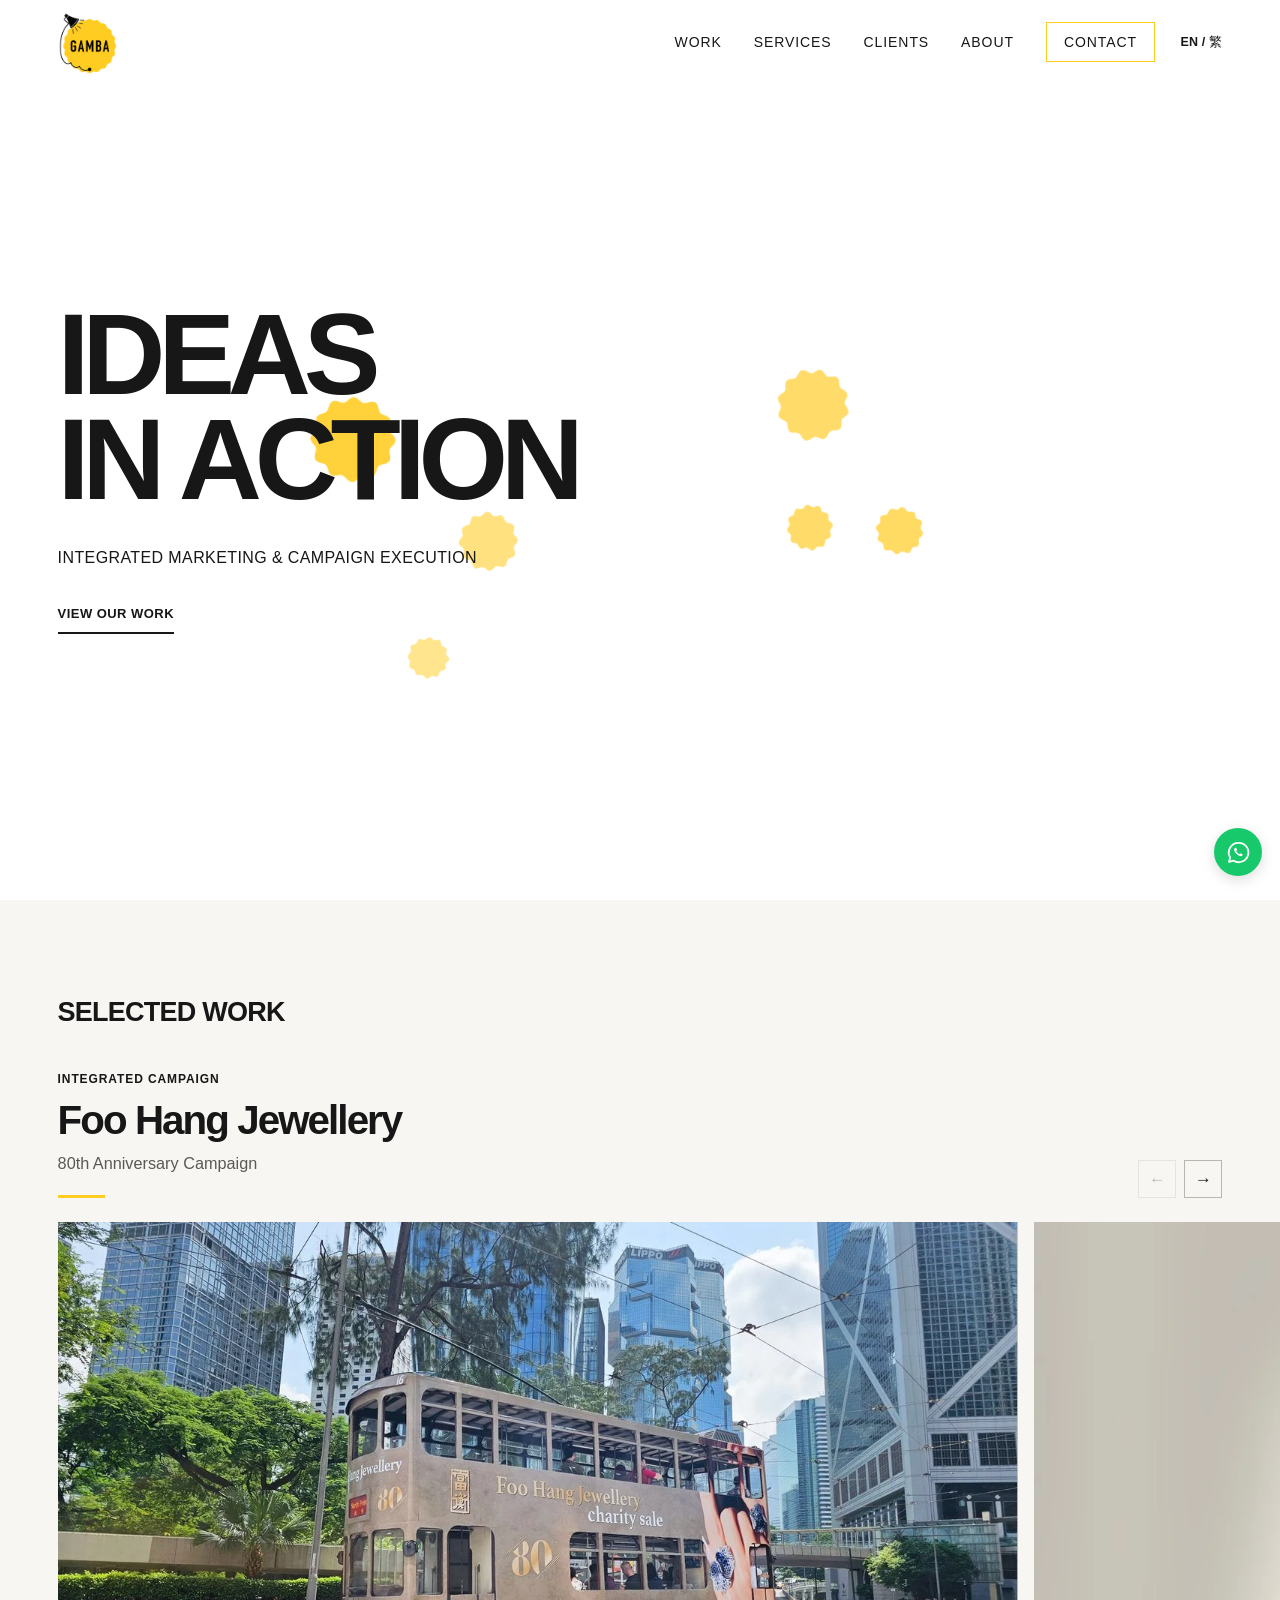
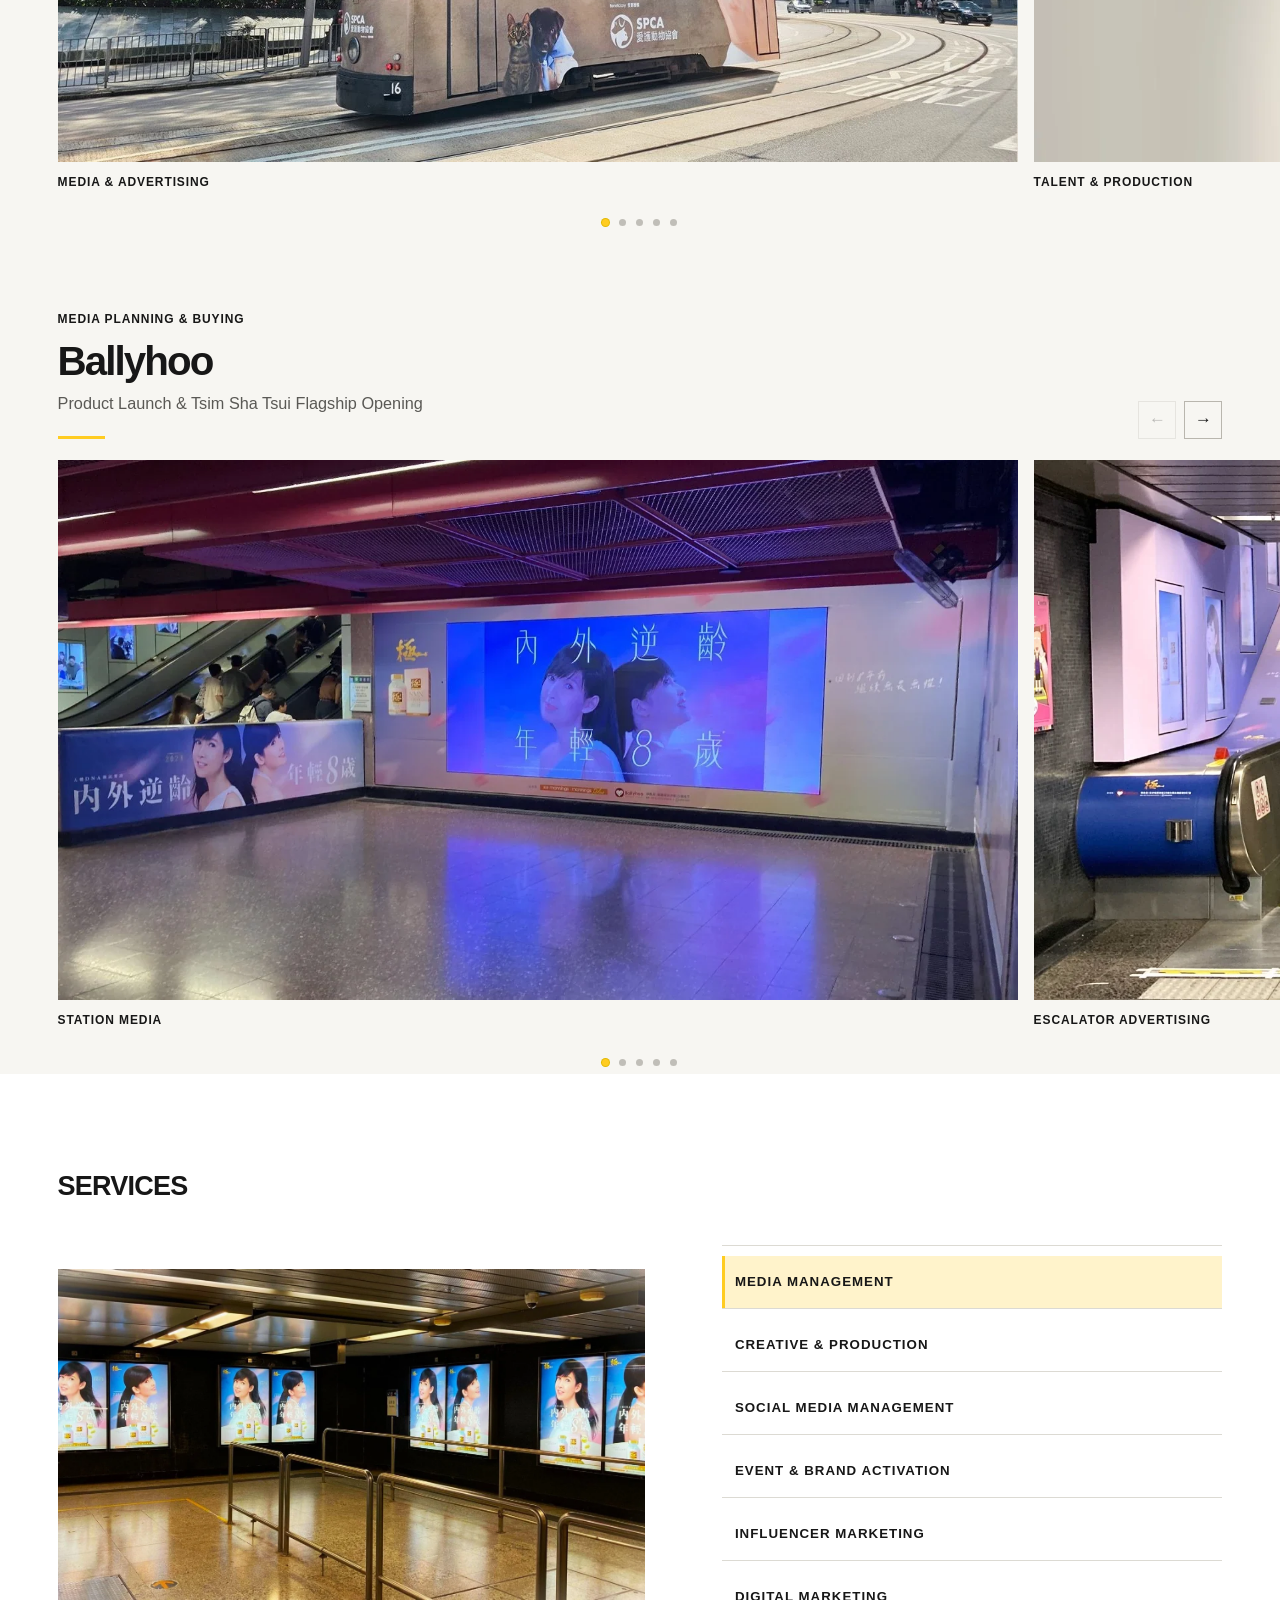
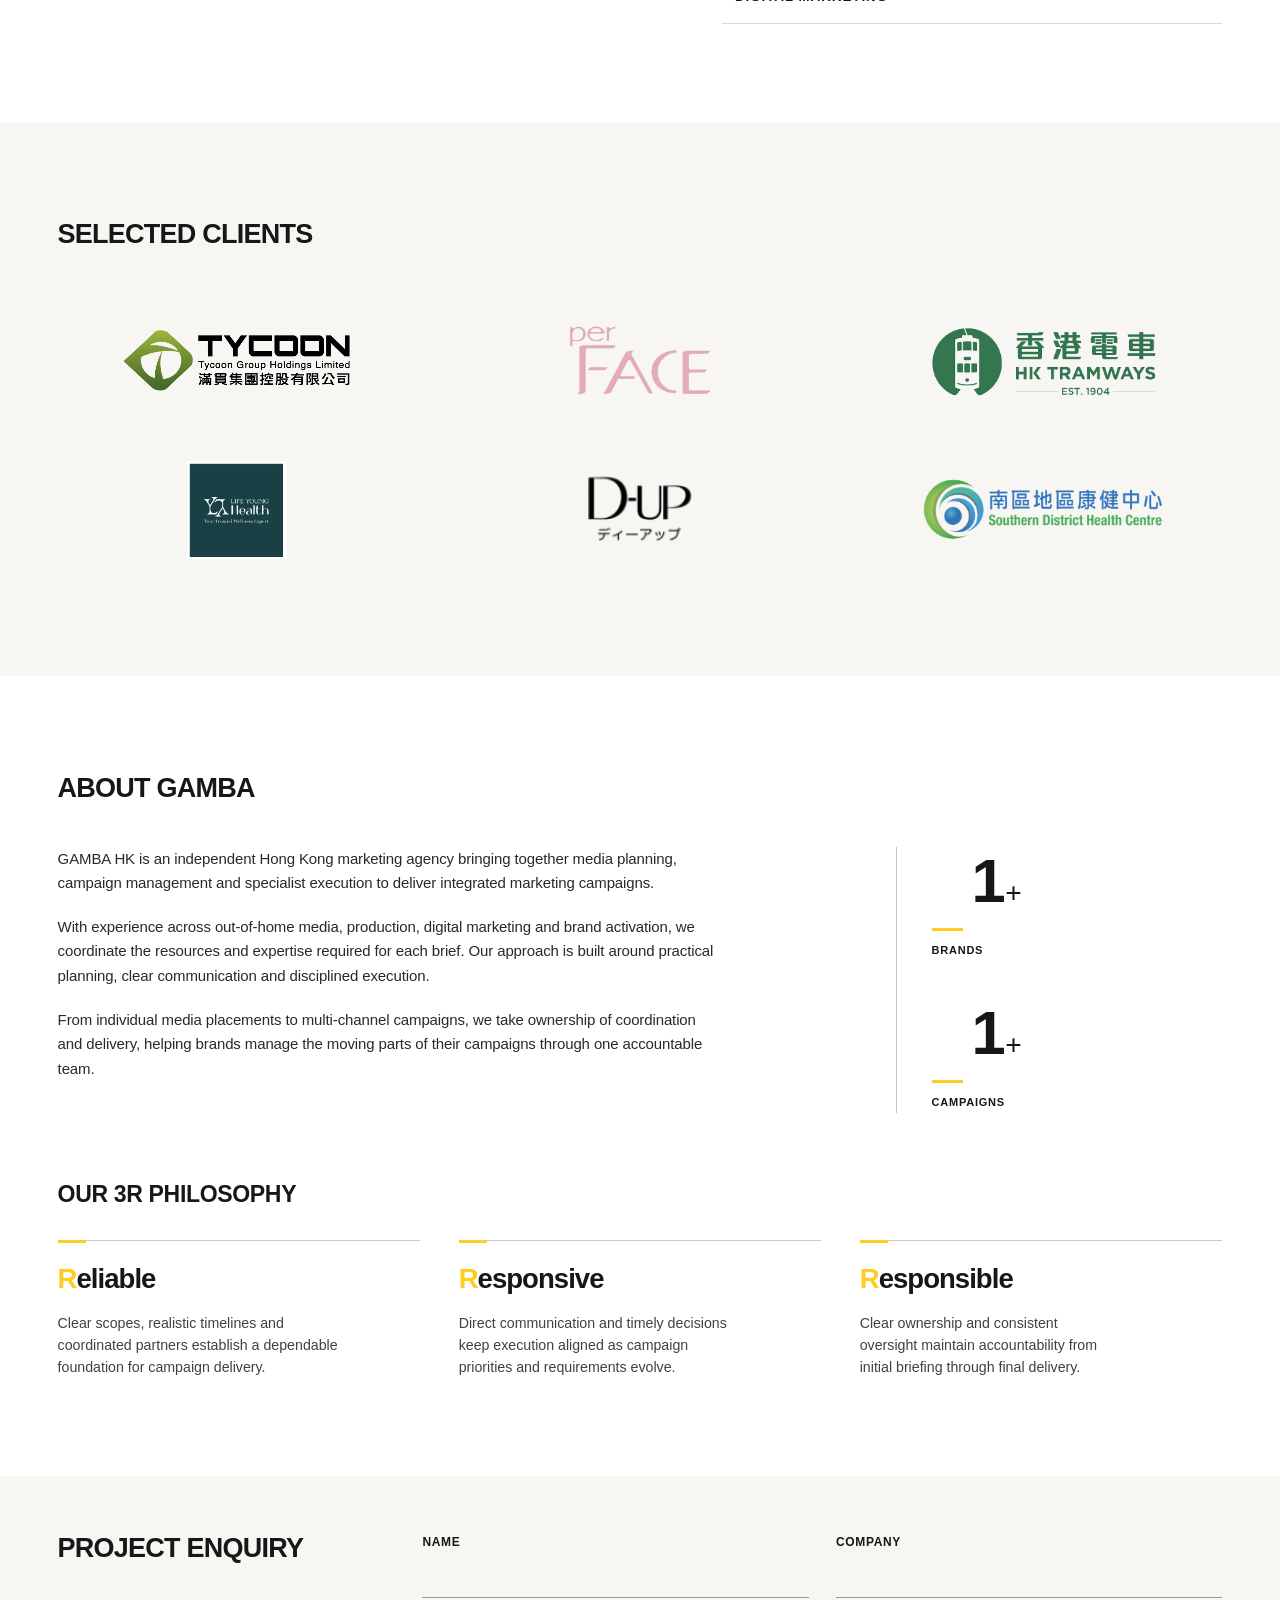
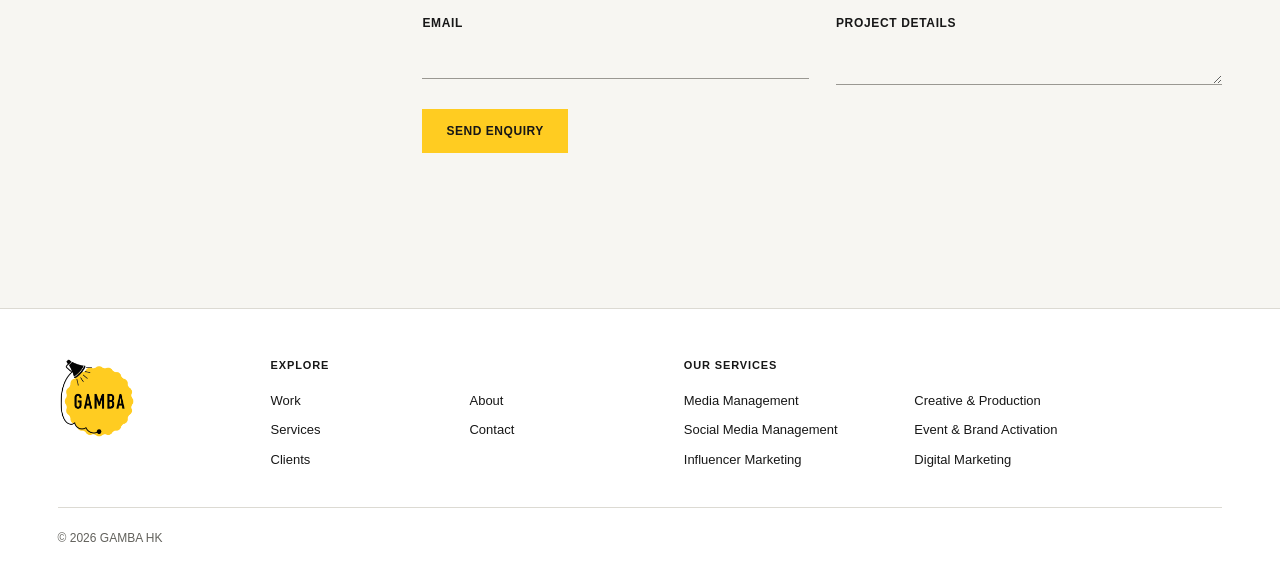
<file: index.html>
<!DOCTYPE html>

<html lang="en-HK"><head><meta name="robots" content="noindex,nofollow"/><!-- Staging ONLY: remove noindex on official launch --><meta charset="utf-8"/><meta content="width=device-width,initial-scale=1,viewport-fit=cover" name="viewport"/><meta content="#ffffff" name="theme-color"/><meta content="GAMBA HK plans and manages integrated marketing campaigns, with established media planning and buying experience across Hong Kong." name="description"/><title>GAMBA HK — Integrated Marketing &amp; Campaign Execution</title><link rel="stylesheet" href="assets/css/site.css"/></head><body>
<a class="skip" data-en="Skip to work" data-zh="跳至精選案例" href="#work">Skip to work</a>
<header class="site-header"><div class="shell nav"><a aria-label="GAMBA HK homepage" class="brand" data-en-aria-label="GAMBA HK homepage" data-zh-aria-label="GAMBA HK 首頁" href="#top" title="GAMBA HK"><img alt="GAMBA HK" data-en-alt="GAMBA HK" data-zh-alt="GAMBA HK" src="assets/images/brand/gamba-logo.png"/></a><nav aria-label="Main navigation" class="desktop-nav" data-en-aria-label="Main navigation" data-zh-aria-label="主導覽選單"><a data-en="WORK" data-zh="精選案例" href="#work">WORK</a><a data-en="SERVICES" data-zh="服務範疇" href="#services">SERVICES</a><a data-en="CLIENTS" data-zh="合作品牌" href="#clients">CLIENTS</a><a data-en="ABOUT" data-zh="關於 GAMBA" href="#about">ABOUT</a><a data-en="CONTACT" data-zh="聯絡我們" href="#contact">CONTACT</a></nav><div class="nav-actions"><button aria-label="Switch language" class="language-toggle" data-en-aria-label="Switch language" data-zh-aria-label="切換網站語言" type="button">EN / 繁</button><button aria-controls="mobileNav" aria-expanded="false" aria-label="Open navigation" class="menu-toggle" data-en-aria-label="Open navigation" data-zh-aria-label="開啟導覽選單" type="button"><span></span><span></span></button></div></div><nav aria-hidden="true" aria-label="Mobile navigation" class="mobile-nav" data-en-aria-label="Mobile navigation" data-zh-aria-label="手機導覽選單" id="mobileNav"><a data-en="WORK" data-zh="精選案例" href="#work">WORK</a><a data-en="SERVICES" data-zh="服務範疇" href="#services">SERVICES</a><a data-en="CLIENTS" data-zh="合作品牌" href="#clients">CLIENTS</a><a data-en="ABOUT" data-zh="關於 GAMBA" href="#about">ABOUT</a><a data-en="CONTACT" data-zh="聯絡我們" href="#contact">CONTACT</a></nav></header>
<main id="top"><section aria-label="GAMBA brand introduction" class="hero" data-en-aria-label="GAMBA brand introduction" data-zh-aria-label="GAMBA 品牌介紹"><div aria-hidden="true" class="hero-motion-field"><div aria-hidden="true" class="brand-cookie cookie-1"></div><div aria-hidden="true" class="brand-cookie cookie-2"></div><div aria-hidden="true" class="brand-cookie cookie-3"></div><div aria-hidden="true" class="brand-cookie cookie-4"></div><div aria-hidden="true" class="brand-cookie cookie-5"></div><div aria-hidden="true" class="brand-cookie cookie-6"></div></div><div class="shell hero-inner"><div class="hero-message"><h1>IDEAS<br/>IN ACTION</h1><p class="hero-position" data-en="INTEGRATED MARKETING &amp; CAMPAIGN EXECUTION" data-zh="整合營銷與企劃執行">INTEGRATED MARKETING &amp; CAMPAIGN EXECUTION</p><a class="hero-link" data-en="VIEW OUR WORK" data-zh="瀏覽精選案例" href="#work">VIEW OUR WORK</a></div></div></section>
<section class="section work" id="work"><div class="shell"><h2 class="section-title" data-en="SELECTED WORK" data-zh="精選案例">SELECTED WORK</h2><div class="work-heading"><div><p class="case-category" data-en="INTEGRATED CAMPAIGN" data-zh="整合營銷企劃">INTEGRATED CAMPAIGN</p><h3 class="case-title">Foo Hang Jewellery</h3><p class="work-subtitle" data-en="80th Anniversary Campaign" data-zh="80 周年推廣企劃">80th Anniversary Campaign</p></div><div class="carousel-status"><div class="story-arrows"><button aria-label="Previous FHJ campaign image" data-en-aria-label="Previous FHJ campaign image" data-zh-aria-label="上一張 Foo Hang Jewellery 企劃圖片" id="prevSlide" type="button">←</button><button aria-label="Next FHJ campaign image" data-en-aria-label="Next FHJ campaign image" data-zh-aria-label="下一張 Foo Hang Jewellery 企劃圖片" id="nextSlide" type="button">→</button></div></div></div></div><div aria-label="Foo Hang Jewellery integrated campaign gallery" class="story-track" data-en-aria-label="Foo Hang Jewellery integrated campaign gallery" data-zh-aria-label="Foo Hang Jewellery 整合營銷企劃圖集" id="storyTrack" tabindex="0"><figure class="story-slide" data-index="0"><img alt="FHJ anniversary branded tram" data-en-alt="FHJ anniversary branded tram" data-zh-alt="Foo Hang Jewellery 80 周年品牌電車廣告" loading="eager" src="assets/images/work/fhj/fhj-01-tram.webp"/><figcaption data-en="MEDIA &amp; ADVERTISING" data-zh="媒體及廣告">MEDIA &amp; ADVERTISING</figcaption></figure><figure class="story-slide" data-index="1"><img alt="FHJ jewellery campaign photography" data-en-alt="FHJ jewellery campaign photography" data-zh-alt="Foo Hang Jewellery 80 周年宣傳攝影" src="assets/images/work/fhj/fhj-02-campaign-photography.webp"/><figcaption data-en="TALENT &amp; PRODUCTION" data-zh="模特兒及製作">TALENT &amp; PRODUCTION</figcaption></figure><figure class="story-slide" data-index="2"><img alt="FHJ digital campaign materials" data-en-alt="FHJ digital campaign materials" data-zh-alt="Foo Hang Jewellery 數碼推廣素材" src="assets/images/work/fhj/fhj-03-digital-campaign.webp"/><figcaption data-en="DIGITAL CAMPAIGN" data-zh="數碼推廣">DIGITAL CAMPAIGN</figcaption></figure><figure class="story-slide" data-index="3"><img alt="FHJ anniversary promotional materials" data-en-alt="FHJ anniversary promotional materials" data-zh-alt="Foo Hang Jewellery 80 周年推廣物料" src="assets/images/work/fhj/fhj-04-promotional-materials.webp"/><figcaption data-en="CAMPAIGN COLLATERALS" data-zh="推廣物料">CAMPAIGN COLLATERALS</figcaption></figure><figure class="story-slide" data-index="4"><img alt="FHJ anniversary event" data-en-alt="FHJ anniversary event" data-zh-alt="Foo Hang Jewellery 80 周年活動實景" src="assets/images/work/fhj/fhj-05-event.webp"/><figcaption data-en="EVENT &amp; ACTIVATION" data-zh="活動及品牌體驗">EVENT &amp; ACTIVATION</figcaption></figure></div><div class="carousel-foot shell"><div aria-label="FHJ campaign images" class="carousel-dots" data-en-aria-label="FHJ campaign images" data-zh-aria-label="Foo Hang Jewellery 企劃圖片導覽" id="storyDots"></div></div>
<div class="shell ballyhoo"><div class="ballyhoo-copy"><p class="case-category" data-en="MEDIA PLANNING &amp; BUYING" data-zh="媒體策劃及採購">MEDIA PLANNING &amp; BUYING</p><h3>Ballyhoo</h3><p class="ballyhoo-campaign" data-en="Product Launch &amp; Tsim Sha Tsui Flagship Opening" data-zh="產品推出及尖沙咀旗艦店開幕">Product Launch &amp; Tsim Sha Tsui Flagship Opening</p></div><div class="carousel-status ballyhoo-controls"><div class="story-arrows"><button aria-label="Previous Ballyhoo campaign image" data-en-aria-label="Previous Ballyhoo campaign image" data-zh-aria-label="上一張 Ballyhoo 廣告圖片" id="prevBallyhoo" type="button">←</button><button aria-label="Next Ballyhoo campaign image" data-en-aria-label="Next Ballyhoo campaign image" data-zh-aria-label="下一張 Ballyhoo 廣告圖片" id="nextBallyhoo" type="button">→</button></div></div></div><div aria-label="Ballyhoo MTR advertising campaign photography" class="story-track ballyhoo-track" data-en-aria-label="Ballyhoo MTR advertising campaign photography" data-zh-aria-label="Ballyhoo 港鐵廣告案例圖集" id="ballyhooTrack" tabindex="0"><figure class="story-slide ballyhoo-slide" data-index="0"><img alt="Ballyhoo MTR campaign — station media" data-en-alt="Ballyhoo MTR campaign — station media" data-zh-alt="Ballyhoo 港鐵車站廣告實景" loading="lazy" src="assets/images/work/ballyhoo/ballyhoo-01-mtr-station.webp"/><figcaption data-en="STATION MEDIA" data-zh="港鐵車站廣告">STATION MEDIA</figcaption></figure><figure class="story-slide ballyhoo-slide" data-index="1"><img alt="Ballyhoo MTR campaign — escalator advertising" data-en-alt="Ballyhoo MTR campaign — escalator advertising" data-zh-alt="Ballyhoo 港鐵扶手電梯廣告" loading="lazy" src="assets/images/work/ballyhoo/ballyhoo-02-escalator.webp"/><figcaption data-en="ESCALATOR ADVERTISING" data-zh="扶手電梯廣告">ESCALATOR ADVERTISING</figcaption></figure><figure class="story-slide ballyhoo-slide" data-index="2"><img alt="Ballyhoo MTR campaign — campaign artwork" data-en-alt="Ballyhoo MTR campaign — campaign artwork" data-zh-alt="Ballyhoo 港鐵廣告設計" loading="lazy" src="assets/images/work/ballyhoo/ballyhoo-03-campaign-artwork.webp"/><figcaption data-en="CAMPAIGN ARTWORK" data-zh="廣告創意及製作">CAMPAIGN ARTWORK</figcaption></figure><figure class="story-slide ballyhoo-slide" data-index="3"><img alt="Ballyhoo MTR campaign — station network" data-en-alt="Ballyhoo MTR campaign — station network" data-zh-alt="Ballyhoo 港鐵車站廣告網絡" loading="lazy" src="assets/images/work/ballyhoo/ballyhoo-04-station-network.webp"/><figcaption data-en="STATION NETWORK" data-zh="車站廣告網絡">STATION NETWORK</figcaption></figure><figure class="story-slide ballyhoo-slide" data-index="4"><img alt="Ballyhoo MTR campaign — media in context" data-en-alt="Ballyhoo MTR campaign — media in context" data-zh-alt="Ballyhoo 港鐵廣告現場" loading="lazy" src="assets/images/work/ballyhoo/ballyhoo-05-media-context.webp"/><figcaption data-en="MEDIA IN CONTEXT" data-zh="廣告實景">MEDIA IN CONTEXT</figcaption></figure></div><div class="carousel-foot shell ballyhoo-foot"><div aria-label="Ballyhoo image navigation" class="carousel-dots" data-en-aria-label="Ballyhoo image navigation" data-zh-aria-label="Ballyhoo 圖片導覽" id="ballyhooDots"></div></div><section class="section services" id="services"><div class="shell"><h2 class="section-title" data-en="SERVICES" data-zh="服務範疇">SERVICES</h2><div class="desktop-service-layout"><div class="service-stage"><img alt="MTR advertising network deployed across station corridors" data-en-alt="MTR advertising network deployed across station corridors" data-zh-alt="港鐵車站通道廣告展示" id="serviceImage" src="assets/images/services/service-media-management-01.webp"/></div><div class="service-list"><button aria-pressed="true" class="service-choice is-selected" data-service="0" id="service-1" type="button"><span data-en="MEDIA MANAGEMENT" data-zh="媒體管理">MEDIA MANAGEMENT</span></button><button aria-pressed="false" class="service-choice" data-service="1" id="service-2" type="button"><span data-en="CREATIVE &amp; PRODUCTION" data-zh="創意及製作">CREATIVE &amp; PRODUCTION</span></button><button aria-pressed="false" class="service-choice" data-service="2" id="service-3" type="button"><span data-en="SOCIAL MEDIA MANAGEMENT" data-zh="社交媒體管理">SOCIAL MEDIA MANAGEMENT</span></button><button aria-pressed="false" class="service-choice" data-service="3" id="service-4" type="button"><span data-en="EVENT &amp; BRAND ACTIVATION" data-zh="活動及品牌推廣">EVENT &amp; BRAND ACTIVATION</span></button><button aria-pressed="false" class="service-choice" data-service="4" id="service-5" type="button"><span data-en="INFLUENCER MARKETING" data-zh="KOL及意見領袖營銷">INFLUENCER MARKETING</span></button><button aria-pressed="false" class="service-choice" data-service="5" id="service-6" type="button"><span data-en="DIGITAL MARKETING" data-zh="數碼營銷">DIGITAL MARKETING</span></button></div></div></div><div aria-label="Swipe through GAMBA's six service categories" class="mobile-services" data-en-aria-label="Swipe through GAMBA's six service categories" data-zh-aria-label="滑動瀏覽 GAMBA 六大服務範疇" id="serviceTrack" tabindex="0"><article class="service-card" data-service="0"><img alt="MTR advertising network deployed across station corridors" data-en-alt="MTR advertising network deployed across station corridors" data-zh-alt="港鐵車站通道廣告展示" src="assets/images/services/service-media-management-01.webp"/><h3 data-en="MEDIA MANAGEMENT" data-zh="媒體管理">MEDIA MANAGEMENT</h3></article><article class="service-card" data-service="1"><img alt="Campaign design and production deliverables" data-en-alt="Campaign design and production deliverables" data-zh-alt="創意設計及製作案例" src="assets/images/services/service-creative-production-01.webp"/><h3 data-en="CREATIVE &amp; PRODUCTION" data-zh="創意及製作">CREATIVE &amp; PRODUCTION</h3></article><article class="service-card" data-service="2"><img alt="Campaign social content and digital materials" data-en-alt="Campaign social content and digital materials" data-zh-alt="社交媒體及數碼推廣素材" src="assets/images/services/service-social-media-management-01.webp"/><h3 data-en="SOCIAL MEDIA MANAGEMENT" data-zh="社交媒體管理">SOCIAL MEDIA MANAGEMENT</h3></article><article class="service-card" data-service="3"><img alt="Live event and brand activation production" data-en-alt="Live event and brand activation production" data-zh-alt="活動及品牌推廣現場" src="assets/images/services/service-event-brand-activation-01.webp"/><h3 data-en="EVENT &amp; BRAND ACTIVATION" data-zh="活動及品牌推廣">EVENT &amp; BRAND ACTIVATION</h3></article><article class="service-card" data-service="4"><img alt="Campaign talent and production photography" data-en-alt="Campaign talent and production photography" data-zh-alt="模特兒及宣傳製作攝影" src="assets/images/services/service-influencer-marketing-01.webp"/><h3 data-en="INFLUENCER MARKETING" data-zh="KOL及意見領袖營銷">INFLUENCER MARKETING</h3></article><article class="service-card" data-service="5"><img alt="Digital campaign assets and media content" data-en-alt="Digital campaign assets and media content" data-zh-alt="數碼推廣及媒體素材" src="assets/images/services/service-digital-marketing-01.webp"/><h3 data-en="DIGITAL MARKETING" data-zh="數碼營銷">DIGITAL MARKETING</h3></article></div><div class="shell service-mobile-footer"><div aria-label="Service gallery" class="carousel-dots" data-en-aria-label="Service gallery" data-zh-aria-label="服務圖片導覽" id="serviceDots"></div></div></section>
<section class="section clients" id="clients"><div class="shell"><h2 class="section-title" data-en="SELECTED CLIENTS" data-zh="合作品牌">SELECTED CLIENTS</h2><div class="logo-grid"><div class="logo-cell"><img alt="Tycoon" class="logo-tycoon" data-en-alt="Tycoon" data-zh-alt="Tycoon 滿貫集團" decoding="async" height="65" loading="lazy" src="assets/images/clients/client-tycoon.png" width="231"/></div><div class="logo-cell"><img alt="perFACE" class="logo-perface" data-en-alt="perFACE" data-zh-alt="perFACE" decoding="async" height="100" loading="lazy" src="assets/images/clients/client-perface.png" width="201"/></div><div class="logo-cell"><img alt="Hong Kong Tramways" class="logo-tram" data-en-alt="Hong Kong Tramways" data-zh-alt="香港電車" decoding="async" height="102" loading="lazy" src="assets/images/clients/client-hk-tramways.png" width="333"/></div><div class="logo-cell"><img alt="Life Young Health" class="logo-life" data-en-alt="Life Young Health" data-zh-alt="Life Young Health" decoding="async" height="165" loading="lazy" src="assets/images/clients/client-life-young.png" width="168"/></div><div class="logo-cell"><img alt="D-UP" class="logo-dup" data-en-alt="D-UP" data-zh-alt="D-UP" decoding="async" height="63" loading="lazy" src="assets/images/clients/client-dup.png" width="98"/></div><div class="logo-cell"><img alt="Southern District Health Centre" class="logo-sdhc" data-en-alt="Southern District Health Centre" data-zh-alt="南區地區康健中心" decoding="async" height="86" loading="lazy" src="assets/images/clients/client-southern-district-health-centre.png" width="333"/></div></div></div></section>
<section class="section about" id="about"><div class="shell"><h2 class="section-title" data-en="ABOUT GAMBA" data-zh="關於 GAMBA">ABOUT GAMBA</h2><div class="about-intro"><div class="about-narrative"><p data-en="GAMBA HK is an independent Hong Kong marketing agency bringing together media planning, campaign management and specialist execution to deliver integrated marketing campaigns." data-zh="GAMBA HK 是立足香港的獨立營銷公司，結合媒體策劃、項目統籌及專業執行，為品牌策劃並落實整合營銷企劃。">GAMBA HK is an independent Hong Kong marketing agency bringing together media planning, campaign management and specialist execution to deliver integrated marketing campaigns.</p><p data-en="With experience across out-of-home media, production, digital marketing and brand activation, we coordinate the resources and expertise required for each brief. Our approach is built around practical planning, clear communication and disciplined execution." data-zh="我們具備戶外廣告、製作、數碼營銷及品牌推廣的實際經驗，按項目目標及需要整合合適的媒體和執行資源。從規劃、溝通到執行，每個環節均以清晰流程及一致標準推進。">With experience across out-of-home media, production, digital marketing and brand activation, we coordinate the resources and expertise required for each brief. Our approach is built around practical planning, clear communication and disciplined execution.</p><p data-en="From individual media placements to multi-channel campaigns, we take ownership of coordination and delivery, helping brands manage the moving parts of their campaigns through one accountable team." data-zh="無論是單項媒體投放，還是涉及多個接觸點的整合推廣，我們均由同一團隊統籌各方工作、監察進度及交付，讓客戶清楚掌握項目責任與執行安排。">From individual media placements to multi-channel campaigns, we take ownership of coordination and delivery, helping brands manage the moving parts of their campaigns through one accountable team.</p></div><div class="about-details"><div class="metrics"><div><strong aria-label="34 plus" data-count="34" data-en-aria-label="34 plus" data-zh-aria-label="34 個以上"><span class="count-value">34</span><span class="count-plus">+</span></strong><span data-en="BRANDS" data-zh="合作品牌">BRANDS</span></div><div><strong aria-label="70 plus" data-count="70" data-en-aria-label="70 plus" data-zh-aria-label="70 項以上"><span class="count-value">70</span><span class="count-plus">+</span></strong><span data-en="CAMPAIGNS" data-zh="推廣項目">CAMPAIGNS</span></div></div></div></div><div class="three-r"><h3 data-en="OUR 3R PHILOSOPHY" data-zh="我們的 3R 理念">OUR 3R PHILOSOPHY</h3><div class="r-panel-grid"><article class="r-panel"><h4 aria-label="Reliable" class="r-word" data-en-aria-label="Reliable" data-zh-aria-label="Reliable"><span aria-hidden="true" class="r-initial">R</span><span aria-hidden="true" class="r-remainder">eliable</span></h4><p class="r-description" data-en="Clear scopes, realistic timelines and coordinated partners establish a dependable foundation for campaign delivery." data-zh="事前訂明工作範圍及可行時間表，妥善協調合作夥伴，為項目的執行與交付建立可靠基礎。">Clear scopes, realistic timelines and coordinated partners establish a dependable foundation for campaign delivery.</p></article><article class="r-panel"><h4 aria-label="Responsive" class="r-word" data-en-aria-label="Responsive" data-zh-aria-label="Responsive"><span aria-hidden="true" class="r-initial">R</span><span aria-hidden="true" class="r-remainder">esponsive</span></h4><p class="r-description" data-en="Direct communication and timely decisions keep execution aligned as campaign priorities and requirements evolve." data-zh="保持直接溝通，適時作出決策及調整，確保各方能配合企劃優先次序與實際需要的變化。">Direct communication and timely decisions keep execution aligned as campaign priorities and requirements evolve.</p></article><article class="r-panel"><h4 aria-label="Responsible" class="r-word" data-en-aria-label="Responsible" data-zh-aria-label="Responsible"><span aria-hidden="true" class="r-initial">R</span><span aria-hidden="true" class="r-remainder">esponsible</span></h4><p class="r-description" data-en="Clear ownership and consistent oversight maintain accountability from initial briefing through final delivery." data-zh="清晰界定責任分工，持續監督執行進度與交付細節，讓項目由前期簡報至完成均有明確負責人。">Clear ownership and consistent oversight maintain accountability from initial briefing through final delivery.</p></article></div></div></div></section>
<section class="section contact" id="contact"><div class="shell contact-layout"><h2 class="section-title" data-en="PROJECT ENQUIRY" data-zh="項目查詢">PROJECT ENQUIRY</h2><form class="enquiry-form" id="enquiryForm"><div class="fields"><label><span data-en="NAME" data-zh="姓名">NAME</span><input aria-label="Name" autocomplete="name" data-en-aria-label="Name" data-zh-aria-label="姓名" name="name" required=""/></label><label><span data-en="COMPANY" data-zh="公司／品牌">COMPANY</span><input aria-label="Company" autocomplete="organization" data-en-aria-label="Company" data-zh-aria-label="公司／品牌" name="company"/></label><label><span data-en="EMAIL" data-zh="電郵地址">EMAIL</span><input aria-label="Email" autocomplete="email" data-en-aria-label="Email" data-zh-aria-label="電郵地址" name="email" required="" type="email"/></label><label class="message-field"><span data-en="PROJECT DETAILS" data-zh="項目簡介">PROJECT DETAILS</span><textarea aria-label="Project Details" data-en-aria-label="Project Details" data-zh-aria-label="項目簡介" name="message" required="" rows="3"></textarea></label></div><button class="submit-btn" data-en="SEND ENQUIRY" data-zh="提交查詢" type="submit">SEND ENQUIRY</button><p class="form-status" id="formStatus" role="status"></p></form></div></section></section></main>
<footer class="footer"><div class="shell footer-layout"><a aria-label="Back to top" class="footer-brand" data-en-aria-label="Back to top" data-zh-aria-label="返回頁頂" href="#top"><img alt="GAMBA HK" data-en-alt="GAMBA HK" data-zh-alt="GAMBA HK" src="assets/images/brand/gamba-logo.png"/></a><div class="footer-navigation"><div class="footer-group"><h3 data-en="EXPLORE" data-zh="網站導覽">EXPLORE</h3><nav aria-label="Site map" class="footer-links footer-sitemap" data-en-aria-label="Site map" data-zh-aria-label="網站導覽"><a data-en="Work" data-zh="精選案例" href="#work">Work</a><a data-en="Services" data-zh="服務範疇" href="#services">Services</a><a data-en="Clients" data-zh="合作品牌" href="#clients">Clients</a><a data-en="About" data-zh="關於 GAMBA" href="#about">About</a><a data-en="Contact" data-zh="聯絡我們" href="#contact">Contact</a></nav></div><div class="footer-group" id="footer-services"><h3 data-en="OUR SERVICES" data-zh="服務範疇">OUR SERVICES</h3><nav aria-label="Service categories" class="footer-links footer-service-links" data-en-aria-label="Service categories" data-zh-aria-label="服務範疇"><a data-en="Media Management" data-service-link="0" data-zh="媒體管理" href="#service-1">Media Management</a><a data-en="Creative &amp; Production" data-service-link="1" data-zh="創意及製作" href="#service-2">Creative &amp; Production</a><a data-en="Social Media Management" data-service-link="2" data-zh="社交媒體管理" href="#service-3">Social Media Management</a><a data-en="Event &amp; Brand Activation" data-service-link="3" data-zh="活動及品牌推廣" href="#service-4">Event &amp; Brand Activation</a><a data-en="Influencer Marketing" data-service-link="4" data-zh="KOL及意見領袖營銷" href="#service-5">Influencer Marketing</a><a data-en="Digital Marketing" data-service-link="5" data-zh="數碼營銷" href="#service-6">Digital Marketing</a></nav></div></div><div class="footer-bottom"><span>© 2026 GAMBA HK</span></div></div></footer>
<button aria-label="WhatsApp enquiry (preview only)" class="contact-float" data-en-aria-label="WhatsApp enquiry (preview only)" data-en-title="WhatsApp enquiry" data-zh-aria-label="WhatsApp 查詢（僅供預覽）" data-zh-title="WhatsApp 查詢" id="whatsAppFloat" title="WhatsApp enquiry" type="button"><svg aria-hidden="true" fill="none" viewbox="0 0 32 32" xmlns="http://www.w3.org/2000/svg"><path d="M16 3.6A12.4 12.4 0 0 0 5.3 22.3L3.8 28l5.9-1.5A12.4 12.4 0 1 0 16 3.6Z" stroke="currentColor" stroke-linejoin="round" stroke-width="2.3"></path><path d="M11.1 10.5c-.8.6-1 1.4-.7 2.5 1.2 3.4 4.1 6.4 7.5 7.6 1.2.4 2.3.2 3-.7l.6-1.4-3.1-1.5-1.3 1.2a12.9 12.9 0 0 1-4.1-4.1l1.2-1.3-1.4-3.1-1.7.8Z" fill="currentColor"></path></svg></button><div class="contact-toast" hidden="" id="contactToast" role="status"></div><script src="assets/js/site.js" defer></script></body></html>
</file>
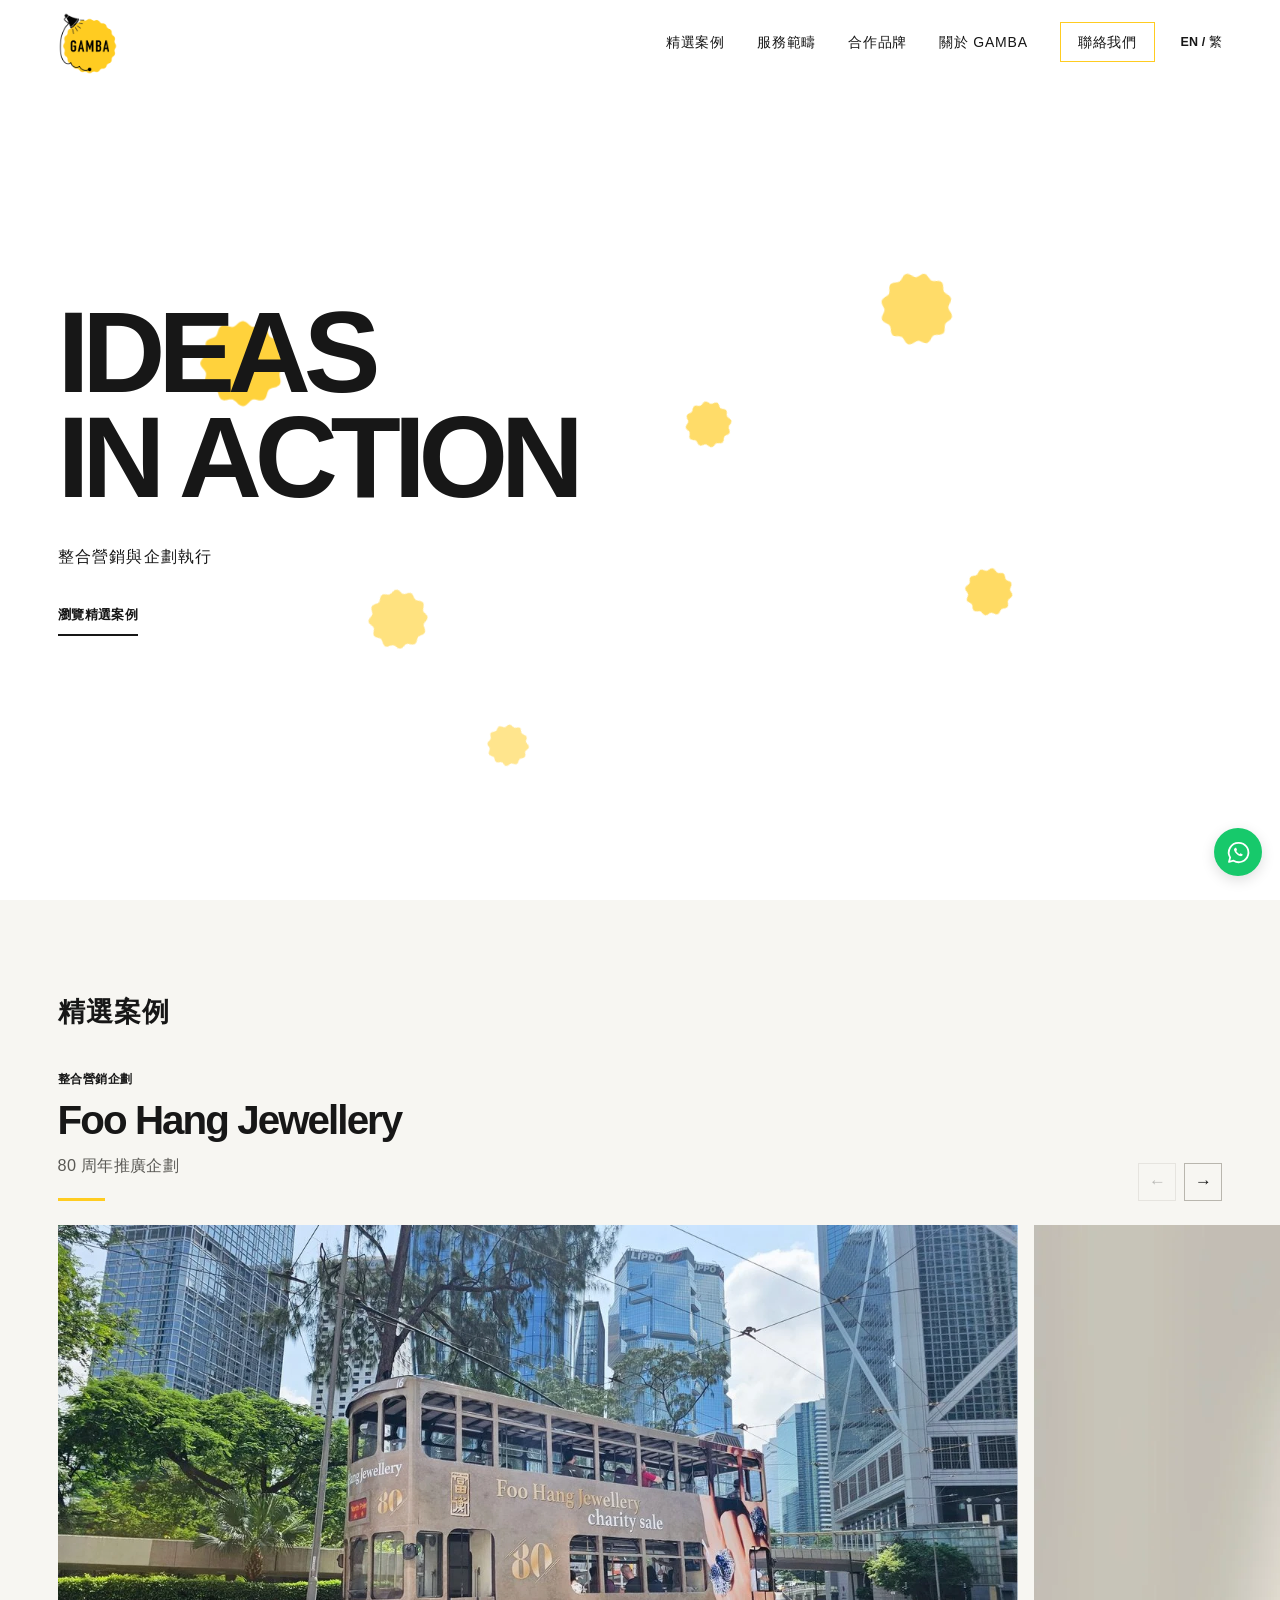
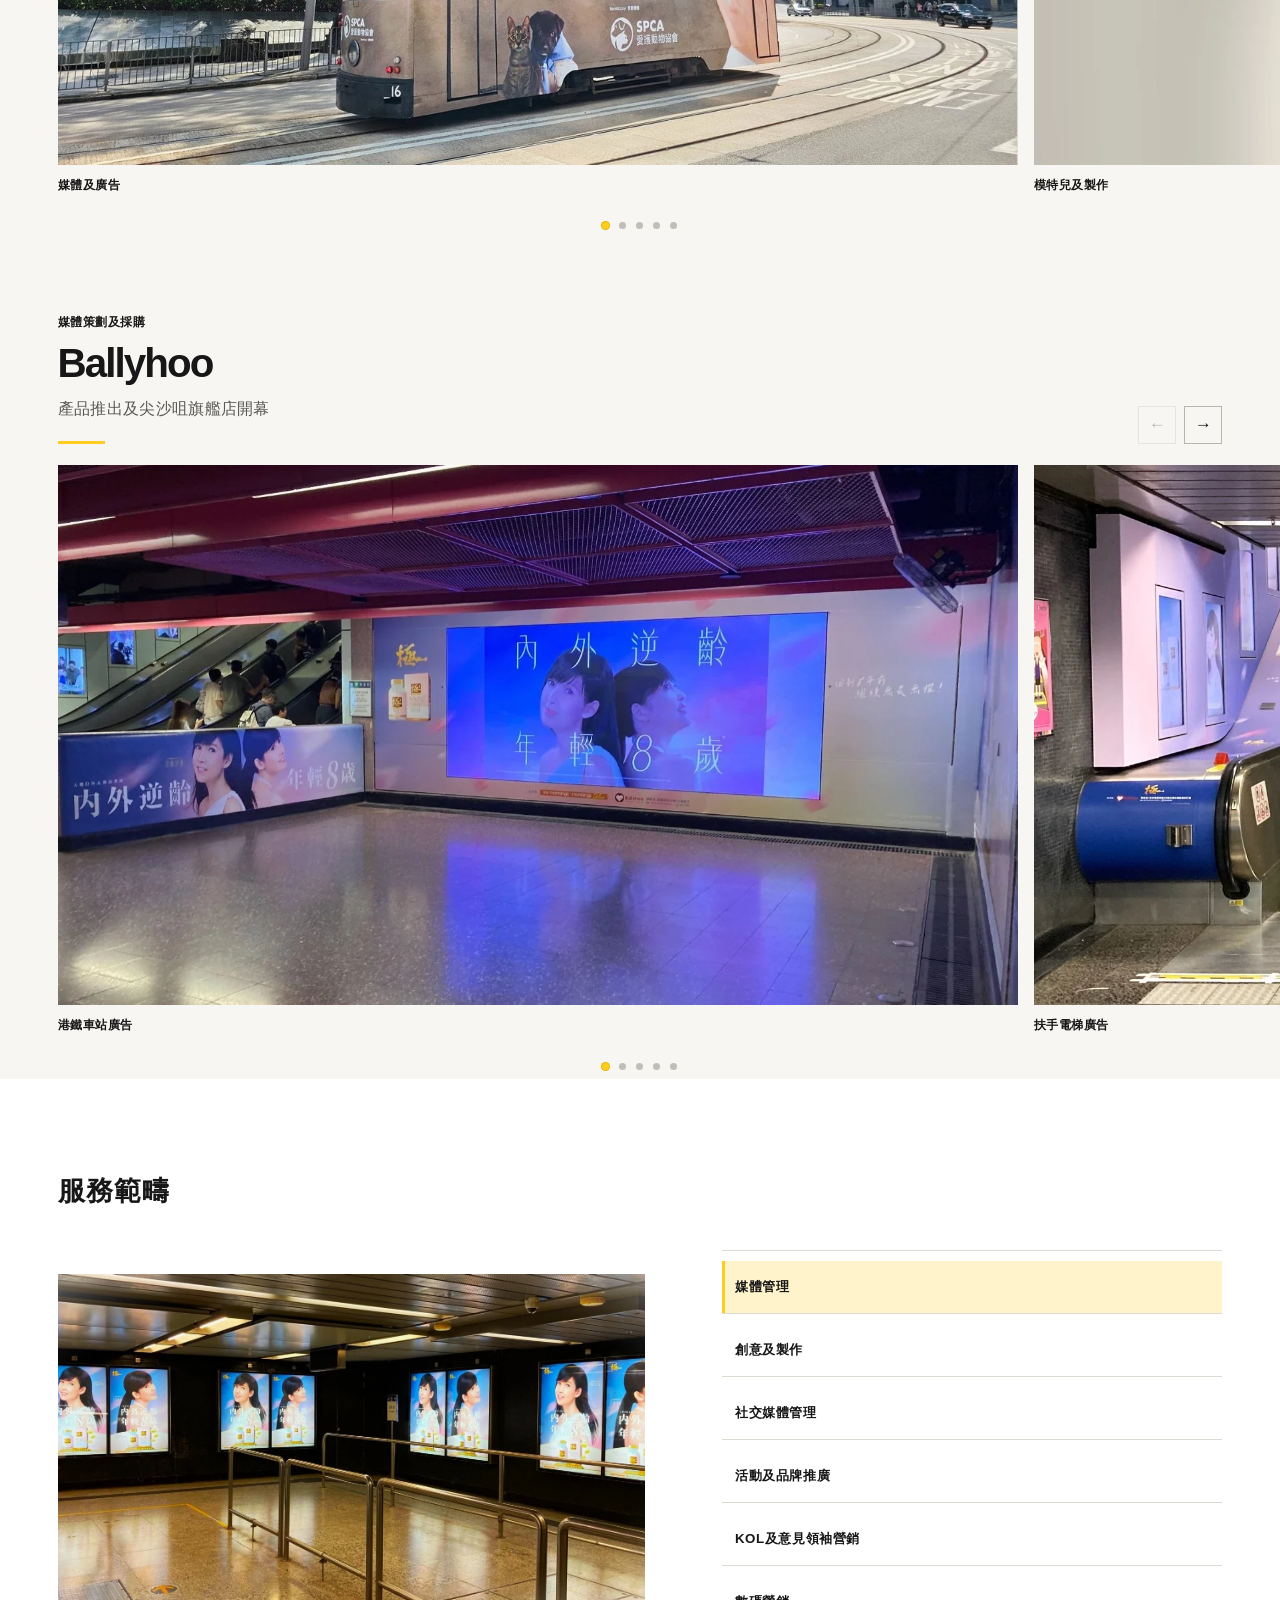
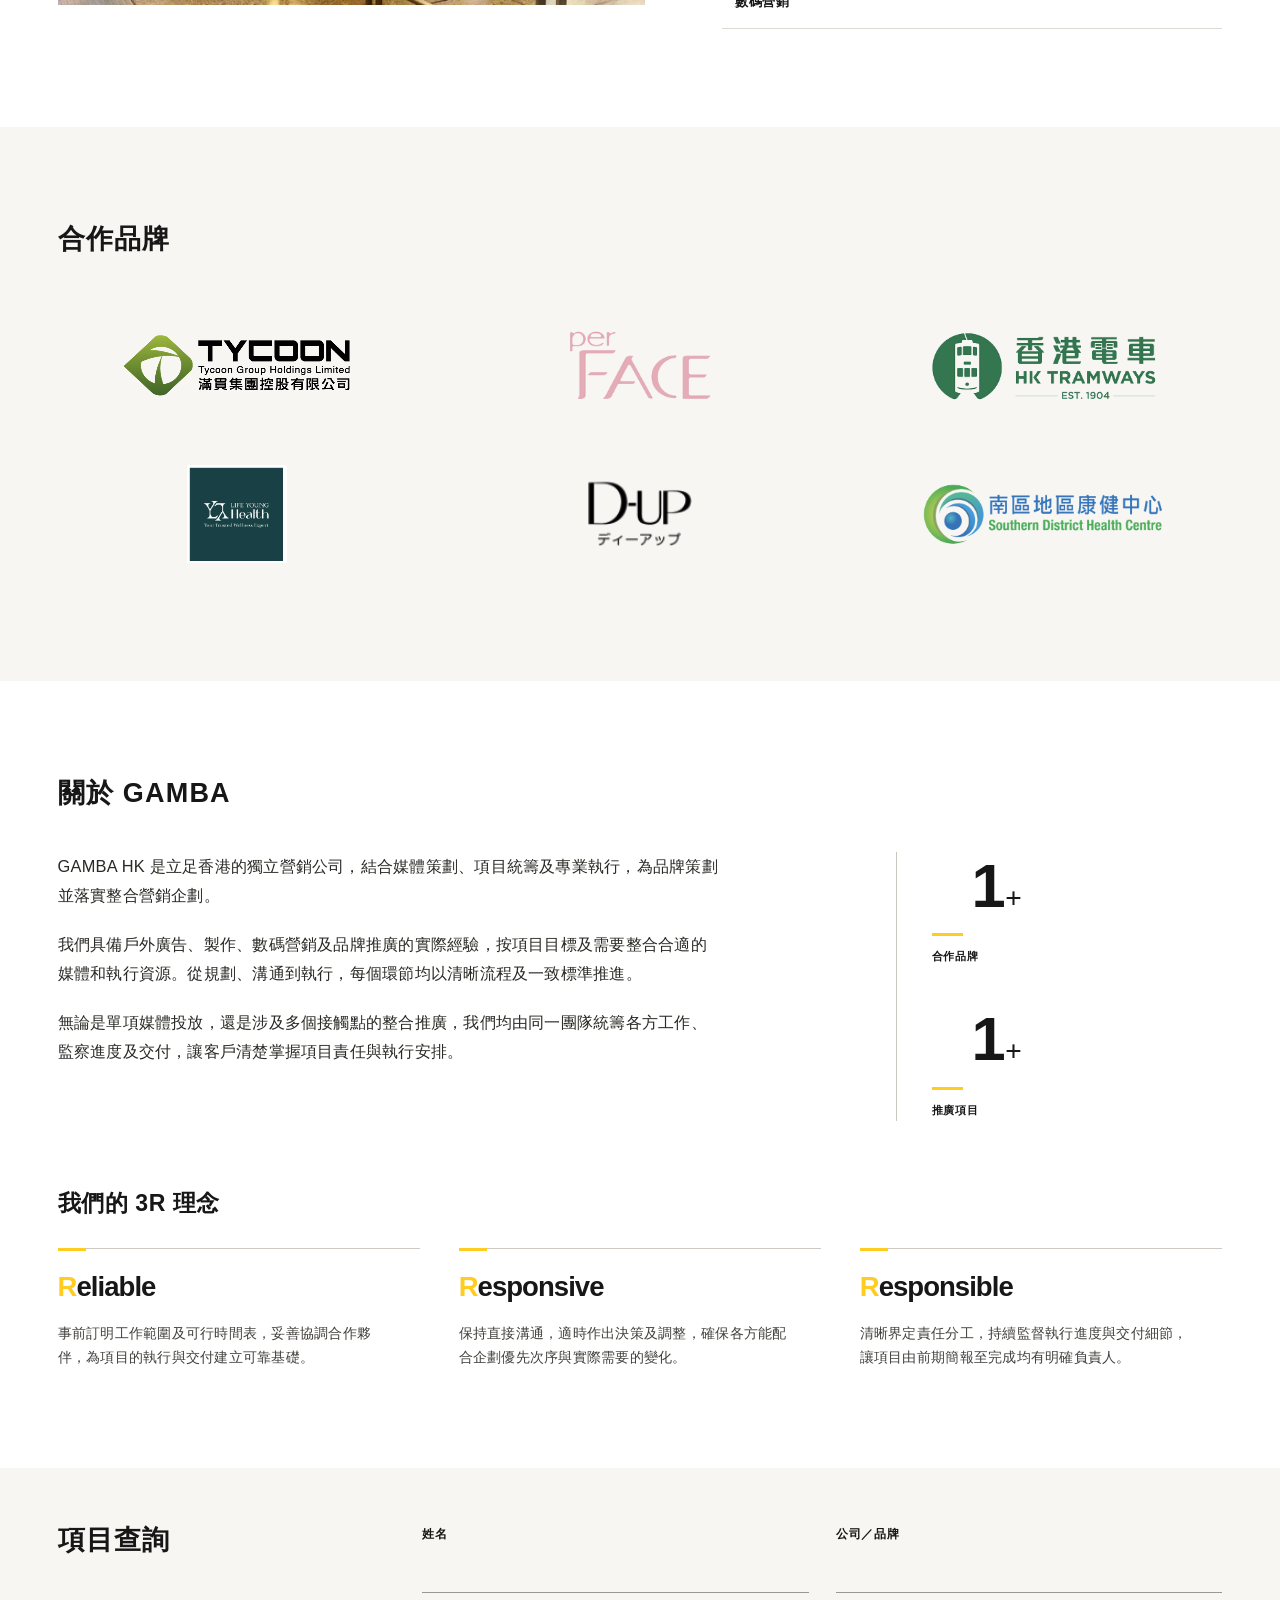
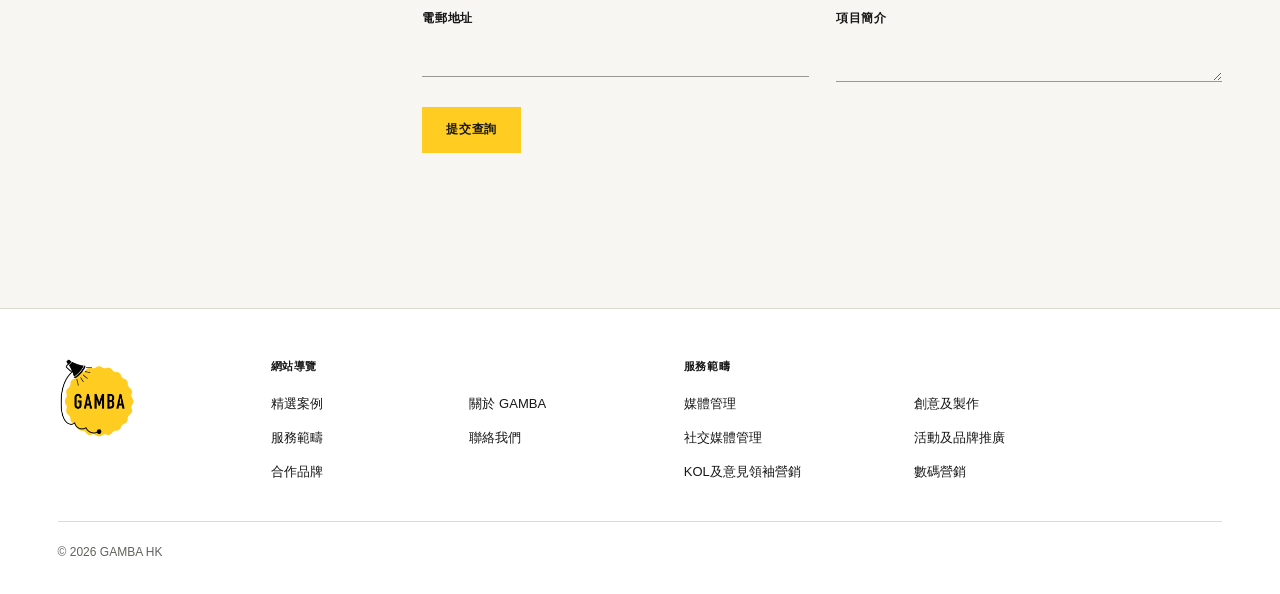
<file: zh/index.html>
<!DOCTYPE html>

<html lang="zh-HK"><head><meta name="robots" content="noindex,nofollow"/><!-- Staging ONLY: remove noindex on official launch --><meta charset="utf-8"/><meta content="width=device-width,initial-scale=1,viewport-fit=cover" name="viewport"/><meta content="#ffffff" name="theme-color"/><meta content="GAMBA HK 立足香港，結合媒體策劃、項目統籌與專業執行，為品牌提供整合營銷及推廣企劃執行服務。" name="description"/><title>GAMBA HK｜整合營銷與企劃執行</title><link rel="stylesheet" href="../assets/css/site.css"/></head><body class="zh">
<a class="skip" data-en="Skip to work" data-zh="跳至精選案例" href="#work">跳至精選案例</a>
<header class="site-header"><div class="shell nav"><a aria-label="GAMBA HK 首頁" class="brand" data-en-aria-label="GAMBA HK homepage" data-zh-aria-label="GAMBA HK 首頁" href="#top" title="GAMBA HK"><img alt="GAMBA HK" data-en-alt="GAMBA HK" data-zh-alt="GAMBA HK" src="../assets/images/brand/gamba-logo.png"/></a><nav aria-label="主導覽選單" class="desktop-nav" data-en-aria-label="Main navigation" data-zh-aria-label="主導覽選單"><a data-en="WORK" data-zh="精選案例" href="#work">精選案例</a><a data-en="SERVICES" data-zh="服務範疇" href="#services">服務範疇</a><a data-en="CLIENTS" data-zh="合作品牌" href="#clients">合作品牌</a><a data-en="ABOUT" data-zh="關於 GAMBA" href="#about">關於 GAMBA</a><a data-en="CONTACT" data-zh="聯絡我們" href="#contact">聯絡我們</a></nav><div class="nav-actions"><button aria-label="切換網站語言" class="language-toggle" data-en-aria-label="Switch language" data-zh-aria-label="切換網站語言" type="button">EN / 繁</button><button aria-controls="mobileNav" aria-expanded="false" aria-label="開啟導覽選單" class="menu-toggle" data-en-aria-label="Open navigation" data-zh-aria-label="開啟導覽選單" type="button"><span></span><span></span></button></div></div><nav aria-hidden="true" aria-label="手機導覽選單" class="mobile-nav" data-en-aria-label="Mobile navigation" data-zh-aria-label="手機導覽選單" id="mobileNav"><a data-en="WORK" data-zh="精選案例" href="#work">精選案例</a><a data-en="SERVICES" data-zh="服務範疇" href="#services">服務範疇</a><a data-en="CLIENTS" data-zh="合作品牌" href="#clients">合作品牌</a><a data-en="ABOUT" data-zh="關於 GAMBA" href="#about">關於 GAMBA</a><a data-en="CONTACT" data-zh="聯絡我們" href="#contact">聯絡我們</a></nav></header>
<main id="top"><section aria-label="GAMBA 品牌介紹" class="hero" data-en-aria-label="GAMBA brand introduction" data-zh-aria-label="GAMBA 品牌介紹"><div aria-hidden="true" class="hero-motion-field"><div aria-hidden="true" class="brand-cookie cookie-1"></div><div aria-hidden="true" class="brand-cookie cookie-2"></div><div aria-hidden="true" class="brand-cookie cookie-3"></div><div aria-hidden="true" class="brand-cookie cookie-4"></div><div aria-hidden="true" class="brand-cookie cookie-5"></div><div aria-hidden="true" class="brand-cookie cookie-6"></div></div><div class="shell hero-inner"><div class="hero-message"><h1>IDEAS<br/>IN ACTION</h1><p class="hero-position" data-en="INTEGRATED MARKETING &amp; CAMPAIGN EXECUTION" data-zh="整合營銷與企劃執行">整合營銷與企劃執行</p><a class="hero-link" data-en="VIEW OUR WORK" data-zh="瀏覽精選案例" href="#work">瀏覽精選案例</a></div></div></section>
<section class="section work" id="work"><div class="shell"><h2 class="section-title" data-en="SELECTED WORK" data-zh="精選案例">精選案例</h2><div class="work-heading"><div><p class="case-category" data-en="INTEGRATED CAMPAIGN" data-zh="整合營銷企劃">整合營銷企劃</p><h3 class="case-title">Foo Hang Jewellery</h3><p class="work-subtitle" data-en="80th Anniversary Campaign" data-zh="80 周年推廣企劃">80 周年推廣企劃</p></div><div class="carousel-status"><div class="story-arrows"><button aria-label="上一張 Foo Hang Jewellery 企劃圖片" data-en-aria-label="Previous FHJ campaign image" data-zh-aria-label="上一張 Foo Hang Jewellery 企劃圖片" id="prevSlide" type="button">←</button><button aria-label="下一張 Foo Hang Jewellery 企劃圖片" data-en-aria-label="Next FHJ campaign image" data-zh-aria-label="下一張 Foo Hang Jewellery 企劃圖片" id="nextSlide" type="button">→</button></div></div></div></div><div aria-label="Foo Hang Jewellery 整合營銷企劃圖集" class="story-track" data-en-aria-label="Foo Hang Jewellery integrated campaign gallery" data-zh-aria-label="Foo Hang Jewellery 整合營銷企劃圖集" id="storyTrack" tabindex="0"><figure class="story-slide" data-index="0"><img alt="Foo Hang Jewellery 80 周年品牌電車廣告" data-en-alt="FHJ anniversary branded tram" data-zh-alt="Foo Hang Jewellery 80 周年品牌電車廣告" loading="eager" src="../assets/images/work/fhj/fhj-01-tram.webp"/><figcaption data-en="MEDIA &amp; ADVERTISING" data-zh="媒體及廣告">媒體及廣告</figcaption></figure><figure class="story-slide" data-index="1"><img alt="Foo Hang Jewellery 80 周年宣傳攝影" data-en-alt="FHJ jewellery campaign photography" data-zh-alt="Foo Hang Jewellery 80 周年宣傳攝影" src="../assets/images/work/fhj/fhj-02-campaign-photography.webp"/><figcaption data-en="TALENT &amp; PRODUCTION" data-zh="模特兒及製作">模特兒及製作</figcaption></figure><figure class="story-slide" data-index="2"><img alt="Foo Hang Jewellery 數碼推廣素材" data-en-alt="FHJ digital campaign materials" data-zh-alt="Foo Hang Jewellery 數碼推廣素材" src="../assets/images/work/fhj/fhj-03-digital-campaign.webp"/><figcaption data-en="DIGITAL CAMPAIGN" data-zh="數碼推廣">數碼推廣</figcaption></figure><figure class="story-slide" data-index="3"><img alt="Foo Hang Jewellery 80 周年推廣物料" data-en-alt="FHJ anniversary promotional materials" data-zh-alt="Foo Hang Jewellery 80 周年推廣物料" src="../assets/images/work/fhj/fhj-04-promotional-materials.webp"/><figcaption data-en="CAMPAIGN COLLATERALS" data-zh="推廣物料">推廣物料</figcaption></figure><figure class="story-slide" data-index="4"><img alt="Foo Hang Jewellery 80 周年活動實景" data-en-alt="FHJ anniversary event" data-zh-alt="Foo Hang Jewellery 80 周年活動實景" src="../assets/images/work/fhj/fhj-05-event.webp"/><figcaption data-en="EVENT &amp; ACTIVATION" data-zh="活動及品牌體驗">活動及品牌體驗</figcaption></figure></div><div class="carousel-foot shell"><div aria-label="Foo Hang Jewellery 企劃圖片導覽" class="carousel-dots" data-en-aria-label="FHJ campaign images" data-zh-aria-label="Foo Hang Jewellery 企劃圖片導覽" id="storyDots"></div></div>
<div class="shell ballyhoo"><div class="ballyhoo-copy"><p class="case-category" data-en="MEDIA PLANNING &amp; BUYING" data-zh="媒體策劃及採購">媒體策劃及採購</p><h3>Ballyhoo</h3><p class="ballyhoo-campaign" data-en="Product Launch &amp; Tsim Sha Tsui Flagship Opening" data-zh="產品推出及尖沙咀旗艦店開幕">產品推出及尖沙咀旗艦店開幕</p></div><div class="carousel-status ballyhoo-controls"><div class="story-arrows"><button aria-label="上一張 Ballyhoo 廣告圖片" data-en-aria-label="Previous Ballyhoo campaign image" data-zh-aria-label="上一張 Ballyhoo 廣告圖片" id="prevBallyhoo" type="button">←</button><button aria-label="下一張 Ballyhoo 廣告圖片" data-en-aria-label="Next Ballyhoo campaign image" data-zh-aria-label="下一張 Ballyhoo 廣告圖片" id="nextBallyhoo" type="button">→</button></div></div></div><div aria-label="Ballyhoo 港鐵廣告案例圖集" class="story-track ballyhoo-track" data-en-aria-label="Ballyhoo MTR advertising campaign photography" data-zh-aria-label="Ballyhoo 港鐵廣告案例圖集" id="ballyhooTrack" tabindex="0"><figure class="story-slide ballyhoo-slide" data-index="0"><img alt="Ballyhoo 港鐵車站廣告實景" data-en-alt="Ballyhoo MTR campaign — station media" data-zh-alt="Ballyhoo 港鐵車站廣告實景" loading="lazy" src="../assets/images/work/ballyhoo/ballyhoo-01-mtr-station.webp"/><figcaption data-en="STATION MEDIA" data-zh="港鐵車站廣告">港鐵車站廣告</figcaption></figure><figure class="story-slide ballyhoo-slide" data-index="1"><img alt="Ballyhoo 港鐵扶手電梯廣告" data-en-alt="Ballyhoo MTR campaign — escalator advertising" data-zh-alt="Ballyhoo 港鐵扶手電梯廣告" loading="lazy" src="../assets/images/work/ballyhoo/ballyhoo-02-escalator.webp"/><figcaption data-en="ESCALATOR ADVERTISING" data-zh="扶手電梯廣告">扶手電梯廣告</figcaption></figure><figure class="story-slide ballyhoo-slide" data-index="2"><img alt="Ballyhoo 港鐵廣告設計" data-en-alt="Ballyhoo MTR campaign — campaign artwork" data-zh-alt="Ballyhoo 港鐵廣告設計" loading="lazy" src="../assets/images/work/ballyhoo/ballyhoo-03-campaign-artwork.webp"/><figcaption data-en="CAMPAIGN ARTWORK" data-zh="廣告創意及製作">廣告創意及製作</figcaption></figure><figure class="story-slide ballyhoo-slide" data-index="3"><img alt="Ballyhoo 港鐵車站廣告網絡" data-en-alt="Ballyhoo MTR campaign — station network" data-zh-alt="Ballyhoo 港鐵車站廣告網絡" loading="lazy" src="../assets/images/work/ballyhoo/ballyhoo-04-station-network.webp"/><figcaption data-en="STATION NETWORK" data-zh="車站廣告網絡">車站廣告網絡</figcaption></figure><figure class="story-slide ballyhoo-slide" data-index="4"><img alt="Ballyhoo 港鐵廣告現場" data-en-alt="Ballyhoo MTR campaign — media in context" data-zh-alt="Ballyhoo 港鐵廣告現場" loading="lazy" src="../assets/images/work/ballyhoo/ballyhoo-05-media-context.webp"/><figcaption data-en="MEDIA IN CONTEXT" data-zh="廣告實景">廣告實景</figcaption></figure></div><div class="carousel-foot shell ballyhoo-foot"><div aria-label="Ballyhoo 圖片導覽" class="carousel-dots" data-en-aria-label="Ballyhoo image navigation" data-zh-aria-label="Ballyhoo 圖片導覽" id="ballyhooDots"></div></div><section class="section services" id="services"><div class="shell"><h2 class="section-title" data-en="SERVICES" data-zh="服務範疇">服務範疇</h2><div class="desktop-service-layout"><div class="service-stage"><img alt="港鐵車站通道廣告展示" data-en-alt="MTR advertising network deployed across station corridors" data-zh-alt="港鐵車站通道廣告展示" id="serviceImage" src="../assets/images/services/service-media-management-01.webp"/></div><div class="service-list"><button aria-pressed="true" class="service-choice is-selected" data-service="0" id="service-1" type="button"><span data-en="MEDIA MANAGEMENT" data-zh="媒體管理">媒體管理</span></button><button aria-pressed="false" class="service-choice" data-service="1" id="service-2" type="button"><span data-en="CREATIVE &amp; PRODUCTION" data-zh="創意及製作">創意及製作</span></button><button aria-pressed="false" class="service-choice" data-service="2" id="service-3" type="button"><span data-en="SOCIAL MEDIA MANAGEMENT" data-zh="社交媒體管理">社交媒體管理</span></button><button aria-pressed="false" class="service-choice" data-service="3" id="service-4" type="button"><span data-en="EVENT &amp; BRAND ACTIVATION" data-zh="活動及品牌推廣">活動及品牌推廣</span></button><button aria-pressed="false" class="service-choice" data-service="4" id="service-5" type="button"><span data-en="INFLUENCER MARKETING" data-zh="KOL及意見領袖營銷">KOL及意見領袖營銷</span></button><button aria-pressed="false" class="service-choice" data-service="5" id="service-6" type="button"><span data-en="DIGITAL MARKETING" data-zh="數碼營銷">數碼營銷</span></button></div></div></div><div aria-label="滑動瀏覽 GAMBA 六大服務範疇" class="mobile-services" data-en-aria-label="Swipe through GAMBA's six service categories" data-zh-aria-label="滑動瀏覽 GAMBA 六大服務範疇" id="serviceTrack" tabindex="0"><article class="service-card" data-service="0"><img alt="港鐵車站通道廣告展示" data-en-alt="MTR advertising network deployed across station corridors" data-zh-alt="港鐵車站通道廣告展示" src="../assets/images/services/service-media-management-01.webp"/><h3 data-en="MEDIA MANAGEMENT" data-zh="媒體管理">媒體管理</h3></article><article class="service-card" data-service="1"><img alt="創意設計及製作案例" data-en-alt="Campaign design and production deliverables" data-zh-alt="創意設計及製作案例" src="../assets/images/services/service-creative-production-01.webp"/><h3 data-en="CREATIVE &amp; PRODUCTION" data-zh="創意及製作">創意及製作</h3></article><article class="service-card" data-service="2"><img alt="社交媒體及數碼推廣素材" data-en-alt="Campaign social content and digital materials" data-zh-alt="社交媒體及數碼推廣素材" src="../assets/images/services/service-social-media-management-01.webp"/><h3 data-en="SOCIAL MEDIA MANAGEMENT" data-zh="社交媒體管理">社交媒體管理</h3></article><article class="service-card" data-service="3"><img alt="活動及品牌推廣現場" data-en-alt="Live event and brand activation production" data-zh-alt="活動及品牌推廣現場" src="../assets/images/services/service-event-brand-activation-01.webp"/><h3 data-en="EVENT &amp; BRAND ACTIVATION" data-zh="活動及品牌推廣">活動及品牌推廣</h3></article><article class="service-card" data-service="4"><img alt="模特兒及宣傳製作攝影" data-en-alt="Campaign talent and production photography" data-zh-alt="模特兒及宣傳製作攝影" src="../assets/images/services/service-influencer-marketing-01.webp"/><h3 data-en="INFLUENCER MARKETING" data-zh="KOL及意見領袖營銷">KOL及意見領袖營銷</h3></article><article class="service-card" data-service="5"><img alt="數碼推廣及媒體素材" data-en-alt="Digital campaign assets and media content" data-zh-alt="數碼推廣及媒體素材" src="../assets/images/services/service-digital-marketing-01.webp"/><h3 data-en="DIGITAL MARKETING" data-zh="數碼營銷">數碼營銷</h3></article></div><div class="shell service-mobile-footer"><div aria-label="服務圖片導覽" class="carousel-dots" data-en-aria-label="Service gallery" data-zh-aria-label="服務圖片導覽" id="serviceDots"></div></div></section>
<section class="section clients" id="clients"><div class="shell"><h2 class="section-title" data-en="SELECTED CLIENTS" data-zh="合作品牌">合作品牌</h2><div class="logo-grid"><div class="logo-cell"><img alt="Tycoon 滿貫集團" class="logo-tycoon" data-en-alt="Tycoon" data-zh-alt="Tycoon 滿貫集團" decoding="async" height="65" loading="lazy" src="../assets/images/clients/client-tycoon.png" width="231"/></div><div class="logo-cell"><img alt="perFACE" class="logo-perface" data-en-alt="perFACE" data-zh-alt="perFACE" decoding="async" height="100" loading="lazy" src="../assets/images/clients/client-perface.png" width="201"/></div><div class="logo-cell"><img alt="香港電車" class="logo-tram" data-en-alt="Hong Kong Tramways" data-zh-alt="香港電車" decoding="async" height="102" loading="lazy" src="../assets/images/clients/client-hk-tramways.png" width="333"/></div><div class="logo-cell"><img alt="Life Young Health" class="logo-life" data-en-alt="Life Young Health" data-zh-alt="Life Young Health" decoding="async" height="165" loading="lazy" src="../assets/images/clients/client-life-young.png" width="168"/></div><div class="logo-cell"><img alt="D-UP" class="logo-dup" data-en-alt="D-UP" data-zh-alt="D-UP" decoding="async" height="63" loading="lazy" src="../assets/images/clients/client-dup.png" width="98"/></div><div class="logo-cell"><img alt="南區地區康健中心" class="logo-sdhc" data-en-alt="Southern District Health Centre" data-zh-alt="南區地區康健中心" decoding="async" height="86" loading="lazy" src="../assets/images/clients/client-southern-district-health-centre.png" width="333"/></div></div></div></section>
<section class="section about" id="about"><div class="shell"><h2 class="section-title" data-en="ABOUT GAMBA" data-zh="關於 GAMBA">關於 GAMBA</h2><div class="about-intro"><div class="about-narrative"><p data-en="GAMBA HK is an independent Hong Kong marketing agency bringing together media planning, campaign management and specialist execution to deliver integrated marketing campaigns." data-zh="GAMBA HK 是立足香港的獨立營銷公司，結合媒體策劃、項目統籌及專業執行，為品牌策劃並落實整合營銷企劃。">GAMBA HK 是立足香港的獨立營銷公司，結合媒體策劃、項目統籌及專業執行，為品牌策劃並落實整合營銷企劃。</p><p data-en="With experience across out-of-home media, production, digital marketing and brand activation, we coordinate the resources and expertise required for each brief. Our approach is built around practical planning, clear communication and disciplined execution." data-zh="我們具備戶外廣告、製作、數碼營銷及品牌推廣的實際經驗，按項目目標及需要整合合適的媒體和執行資源。從規劃、溝通到執行，每個環節均以清晰流程及一致標準推進。">我們具備戶外廣告、製作、數碼營銷及品牌推廣的實際經驗，按項目目標及需要整合合適的媒體和執行資源。從規劃、溝通到執行，每個環節均以清晰流程及一致標準推進。</p><p data-en="From individual media placements to multi-channel campaigns, we take ownership of coordination and delivery, helping brands manage the moving parts of their campaigns through one accountable team." data-zh="無論是單項媒體投放，還是涉及多個接觸點的整合推廣，我們均由同一團隊統籌各方工作、監察進度及交付，讓客戶清楚掌握項目責任與執行安排。">無論是單項媒體投放，還是涉及多個接觸點的整合推廣，我們均由同一團隊統籌各方工作、監察進度及交付，讓客戶清楚掌握項目責任與執行安排。</p></div><div class="about-details"><div class="metrics"><div><strong aria-label="34 個以上" data-count="34" data-en-aria-label="34 plus" data-zh-aria-label="34 個以上"><span class="count-value">34</span><span class="count-plus">+</span></strong><span data-en="BRANDS" data-zh="合作品牌">合作品牌</span></div><div><strong aria-label="70 項以上" data-count="70" data-en-aria-label="70 plus" data-zh-aria-label="70 項以上"><span class="count-value">70</span><span class="count-plus">+</span></strong><span data-en="CAMPAIGNS" data-zh="推廣項目">推廣項目</span></div></div></div></div><div class="three-r"><h3 data-en="OUR 3R PHILOSOPHY" data-zh="我們的 3R 理念">我們的 3R 理念</h3><div class="r-panel-grid"><article class="r-panel"><h4 aria-label="Reliable" class="r-word" data-en-aria-label="Reliable" data-zh-aria-label="Reliable"><span aria-hidden="true" class="r-initial">R</span><span aria-hidden="true" class="r-remainder">eliable</span></h4><p class="r-description" data-en="Clear scopes, realistic timelines and coordinated partners establish a dependable foundation for campaign delivery." data-zh="事前訂明工作範圍及可行時間表，妥善協調合作夥伴，為項目的執行與交付建立可靠基礎。">事前訂明工作範圍及可行時間表，妥善協調合作夥伴，為項目的執行與交付建立可靠基礎。</p></article><article class="r-panel"><h4 aria-label="Responsive" class="r-word" data-en-aria-label="Responsive" data-zh-aria-label="Responsive"><span aria-hidden="true" class="r-initial">R</span><span aria-hidden="true" class="r-remainder">esponsive</span></h4><p class="r-description" data-en="Direct communication and timely decisions keep execution aligned as campaign priorities and requirements evolve." data-zh="保持直接溝通，適時作出決策及調整，確保各方能配合企劃優先次序與實際需要的變化。">保持直接溝通，適時作出決策及調整，確保各方能配合企劃優先次序與實際需要的變化。</p></article><article class="r-panel"><h4 aria-label="Responsible" class="r-word" data-en-aria-label="Responsible" data-zh-aria-label="Responsible"><span aria-hidden="true" class="r-initial">R</span><span aria-hidden="true" class="r-remainder">esponsible</span></h4><p class="r-description" data-en="Clear ownership and consistent oversight maintain accountability from initial briefing through final delivery." data-zh="清晰界定責任分工，持續監督執行進度與交付細節，讓項目由前期簡報至完成均有明確負責人。">清晰界定責任分工，持續監督執行進度與交付細節，讓項目由前期簡報至完成均有明確負責人。</p></article></div></div></div></section>
<section class="section contact" id="contact"><div class="shell contact-layout"><h2 class="section-title" data-en="PROJECT ENQUIRY" data-zh="項目查詢">項目查詢</h2><form class="enquiry-form" id="enquiryForm"><div class="fields"><label><span data-en="NAME" data-zh="姓名">姓名</span><input aria-label="姓名" autocomplete="name" data-en-aria-label="Name" data-zh-aria-label="姓名" name="name" required=""/></label><label><span data-en="COMPANY" data-zh="公司／品牌">公司／品牌</span><input aria-label="公司／品牌" autocomplete="organization" data-en-aria-label="Company" data-zh-aria-label="公司／品牌" name="company"/></label><label><span data-en="EMAIL" data-zh="電郵地址">電郵地址</span><input aria-label="電郵地址" autocomplete="email" data-en-aria-label="Email" data-zh-aria-label="電郵地址" name="email" required="" type="email"/></label><label class="message-field"><span data-en="PROJECT DETAILS" data-zh="項目簡介">項目簡介</span><textarea aria-label="項目簡介" data-en-aria-label="Project Details" data-zh-aria-label="項目簡介" name="message" required="" rows="3"></textarea></label></div><button class="submit-btn" data-en="SEND ENQUIRY" data-zh="提交查詢" type="submit">提交查詢</button><p class="form-status" id="formStatus" role="status"></p></form></div></section></section></main>
<footer class="footer"><div class="shell footer-layout"><a aria-label="返回頁頂" class="footer-brand" data-en-aria-label="Back to top" data-zh-aria-label="返回頁頂" href="#top"><img alt="GAMBA HK" data-en-alt="GAMBA HK" data-zh-alt="GAMBA HK" src="../assets/images/brand/gamba-logo.png"/></a><div class="footer-navigation"><div class="footer-group"><h3 data-en="EXPLORE" data-zh="網站導覽">網站導覽</h3><nav aria-label="網站導覽" class="footer-links footer-sitemap" data-en-aria-label="Site map" data-zh-aria-label="網站導覽"><a data-en="Work" data-zh="精選案例" href="#work">精選案例</a><a data-en="Services" data-zh="服務範疇" href="#services">服務範疇</a><a data-en="Clients" data-zh="合作品牌" href="#clients">合作品牌</a><a data-en="About" data-zh="關於 GAMBA" href="#about">關於 GAMBA</a><a data-en="Contact" data-zh="聯絡我們" href="#contact">聯絡我們</a></nav></div><div class="footer-group" id="footer-services"><h3 data-en="OUR SERVICES" data-zh="服務範疇">服務範疇</h3><nav aria-label="服務範疇" class="footer-links footer-service-links" data-en-aria-label="Service categories" data-zh-aria-label="服務範疇"><a data-en="Media Management" data-service-link="0" data-zh="媒體管理" href="#service-1">媒體管理</a><a data-en="Creative &amp; Production" data-service-link="1" data-zh="創意及製作" href="#service-2">創意及製作</a><a data-en="Social Media Management" data-service-link="2" data-zh="社交媒體管理" href="#service-3">社交媒體管理</a><a data-en="Event &amp; Brand Activation" data-service-link="3" data-zh="活動及品牌推廣" href="#service-4">活動及品牌推廣</a><a data-en="Influencer Marketing" data-service-link="4" data-zh="KOL及意見領袖營銷" href="#service-5">KOL及意見領袖營銷</a><a data-en="Digital Marketing" data-service-link="5" data-zh="數碼營銷" href="#service-6">數碼營銷</a></nav></div></div><div class="footer-bottom"><span>© 2026 GAMBA HK</span></div></div></footer>
<button aria-label="WhatsApp 查詢（僅供預覽）" class="contact-float" data-en-aria-label="WhatsApp enquiry (preview only)" data-en-title="WhatsApp enquiry" data-zh-aria-label="WhatsApp 查詢（僅供預覽）" data-zh-title="WhatsApp 查詢" id="whatsAppFloat" title="WhatsApp 查詢" type="button"><svg aria-hidden="true" fill="none" viewbox="0 0 32 32" xmlns="http://www.w3.org/2000/svg"><path d="M16 3.6A12.4 12.4 0 0 0 5.3 22.3L3.8 28l5.9-1.5A12.4 12.4 0 1 0 16 3.6Z" stroke="currentColor" stroke-linejoin="round" stroke-width="2.3"></path><path d="M11.1 10.5c-.8.6-1 1.4-.7 2.5 1.2 3.4 4.1 6.4 7.5 7.6 1.2.4 2.3.2 3-.7l.6-1.4-3.1-1.5-1.3 1.2a12.9 12.9 0 0 1-4.1-4.1l1.2-1.3-1.4-3.1-1.7.8Z" fill="currentColor"></path></svg></button><div class="contact-toast" hidden="" id="contactToast" role="status"></div><script src="../assets/js/site.js" defer></script></body></html>
</file>
<file: assets/css/site.css>
/* GAMBA HK / V12: approved bilingual typography, spacing and responsive design system. */
:root {
  --yellow:#ffcc21; --ink:#171717; --paper:#ffffff; --warm:#f7f6f2;
  --muted:#5a5955; --line:#dcdad3;
  --max:1320px; --gutter:clamp(22px,4.5vw,70px);
  --font:Helvetica,Arial,sans-serif;
  --zh:"PingFang HK","PingFang TC","Source Han Sans TC","Noto Sans TC","Microsoft JhengHei",sans-serif;
  --section-gap:clamp(72px,7.6vw,106px);
  --h-section:clamp(27px,2.1vw,33px);
  --h-case:clamp(29px,3.15vw,48px);
  --label-size:12px; --label-spacing:.075em;
}
*,*::before,*::after{box-sizing:border-box}
html{scroll-behavior:smooth;scroll-padding-top:24px}
body{margin:0;color:var(--ink);background:var(--paper);font:400 16px/1.5 var(--font);-webkit-font-smoothing:antialiased}
body.zh{font-family:var(--zh);line-height:1.65}
/* Latin brand lockup and official English client / 3R names remain Helvetica. */
body.zh .hero h1,body.zh .case-title,body.zh .ballyhoo-copy h3,body.zh .r-word,body.zh .metrics strong{font-family:var(--font)}
a{color:inherit;text-decoration:none}a:focus-visible,button:focus-visible{outline:2px solid var(--ink);outline-offset:4px}
img{display:block;max-width:100%}button,input,textarea{font:inherit}button{cursor:pointer}
.shell{width:calc(100% - 2 * var(--gutter));max-width:var(--max);margin-inline:auto}
.skip{position:absolute;left:0;top:-200px;background:white;padding:12px;z-index:90}.skip:focus{top:0}
/* Calm masthead. Logo and nav share the same grid and align vertically. */
.site-header{position:absolute;inset:0 0 auto;z-index:40;width:100%}
.nav{height:84px;display:flex;align-items:center;gap:clamp(18px,2vw,30px)}
.brand{flex:0 0 auto;width:60px;height:60px;display:grid;place-items:center}
.brand img{width:100%;height:100%;object-fit:contain}
.desktop-nav{display:flex;align-items:center;justify-content:flex-end;gap:clamp(23px,2.5vw,41px);margin-left:auto}
.desktop-nav a{font-size:14px;font-weight:450;letter-spacing:.065em;text-transform:uppercase;white-space:nowrap;position:relative;padding-block:12px;line-height:1.2}
.desktop-nav a::after{content:"";position:absolute;bottom:5px;left:0;right:100%;height:1px;background:currentColor;transition:right .25s ease}
.desktop-nav a:is(:hover,:focus-visible)::after{right:0}
/* Single understated CTA within desktop navigation; retains uppercase, medium-weight type. */
.desktop-nav a:last-child{border:1.5px solid var(--yellow);padding:11px 17px;transition:background-color .2s ease,border-color .2s ease}
.desktop-nav a:last-child::after{display:none}
.desktop-nav a:last-child:is(:hover,:focus-visible){background:var(--yellow)}
.nav-actions{display:flex;align-items:center;gap:22px;flex:none}
.language-toggle{border:0;background:transparent;color:var(--ink);font-size:12.5px;font-weight:550;letter-spacing:.015em;white-space:nowrap;padding:10px 0}
.menu-toggle,.mobile-nav{display:none}
/* Full-screen hero with clear, continuous brand-yellow motion. */
@keyframes cookieDriftA {0%{transform:translate3d(-12px,0,0) rotate(-9deg)}50%{transform:translate3d(13px,20px,0) rotate(8deg)}100%{transform:translate3d(-12px,0,0) rotate(-9deg)}}
@keyframes cookieDriftB {0%{transform:translate3d(12px,0,0) rotate(13deg)}55%{transform:translate3d(-22px,-25px,0) rotate(-9deg)}100%{transform:translate3d(12px,0,0) rotate(13deg)}}
@keyframes cookieDriftC {0%{transform:translate3d(-14px,0,0) rotate(-8deg)}45%{transform:translate3d(17px,-24px,0) rotate(9deg)}100%{transform:translate3d(-14px,0,0) rotate(-8deg)}}
@keyframes cookieDriftD {0%{transform:translate3d(12px,0,0) rotate(0deg)}55%{transform:translate3d(-23px,-20px,0) rotate(12deg)}100%{transform:translate3d(12px,0,0) rotate(0deg)}}
/* Physics replaces fallback only after JS initialized all objects successfully. */
.hero-motion-field[data-physics="on"] .brand-cookie{left:0;top:0;animation:none;transform:translate3d(0,0,0);transition:none;will-change:transform}

.hero{position:relative;height:100svh;min-height:585px;background:var(--paper);overflow:hidden;isolation:isolate}
.hero-motion-field{position:absolute;inset:0;z-index:0;overflow:hidden;pointer-events:none;contain:layout paint}
.motion-fallback{display:none;position:absolute;inset:0;width:100%;height:100%;object-fit:fill;pointer-events:none}
.hero-motion-field[data-physics="on"] .motion-fallback{display:none}
/* GAMBA logo-derived scalloped objects; positions and bounces controlled by one RAF loop. */
.brand-cookie{position:absolute;width:var(--cookie-size);height:var(--cookie-size);left:var(--origin-x,25%);top:var(--origin-y,38%);opacity:var(--cookie-alpha,.8);background-image:url("data:image/svg+xml,%3Csvg%20xmlns%3D%22http%3A%2F%2Fwww.w3.org%2F2000%2Fsvg%22%20viewBox%3D%220%200%20100%20100%22%3E%3Cpath%20fill%3D%22%23FFCC21%22%20d%3D%22M%2096.809%2050.000%20C%2096.885%2051.320%2096.225%2052.733%2095.503%2053.981%20C%2094.781%2055.229%2093.325%2056.348%2092.478%2057.490%20C%2091.631%2058.632%2090.743%2059.619%2090.423%2060.831%20C%2090.103%2062.043%2090.389%2063.346%2090.559%2064.762%20C%2090.729%2066.178%2091.438%2067.880%2091.444%2069.326%20C%2091.450%2070.772%2091.319%2072.329%2090.595%2073.437%20C%2089.870%2074.546%2088.455%2075.344%2087.098%2075.976%20C%2085.741%2076.608%2083.822%2076.747%2082.452%2077.230%20C%2081.082%2077.714%2079.777%2078.042%2078.879%2078.879%20C%2077.982%2079.717%2077.594%2080.949%2077.065%2082.255%20C%2076.537%2083.561%2076.363%2085.411%2075.709%2086.716%20C%2075.056%2088.022%2074.250%2089.389%2073.144%2090.086%20C%2072.038%2090.784%2070.498%2090.901%2069.073%2090.902%20C%2067.648%2090.903%2065.979%2090.220%2064.592%2090.091%20C%2063.205%2089.962%2061.938%2089.740%2060.753%2090.129%20C%2059.567%2090.519%2058.606%2091.496%2057.481%2092.426%20C%2056.355%2093.356%2055.246%2094.908%2053.999%2095.710%20C%2052.752%2096.512%2051.332%2097.254%2050.000%2097.239%20C%2048.668%2097.224%2047.251%2096.448%2046.009%2095.618%20C%2044.767%2094.788%2043.666%2093.210%2042.548%2092.261%20C%2041.430%2091.312%2040.480%2090.321%2039.302%2089.926%20C%2038.124%2089.530%2036.865%2089.753%2035.482%2089.889%20C%2034.098%2090.025%2032.431%2090.723%2031.003%2090.740%20C%2029.574%2090.757%2028.028%2090.665%2026.911%2089.992%20C%2025.794%2089.319%2024.972%2087.981%2024.302%2086.701%20C%2023.631%2085.421%2023.435%2083.598%2022.887%2082.312%20C%2022.338%2081.027%2021.927%2079.814%2021.011%2078.989%20C%2020.095%2078.164%2018.772%2077.844%2017.391%2077.362%20C%2016.010%2076.881%2014.082%2076.739%2012.724%2076.101%20C%2011.366%2075.463%209.955%2074.652%209.241%2073.532%20C%208.528%2072.412%208.415%2070.838%208.442%2069.379%20C%208.469%2067.919%209.207%2066.202%209.405%2064.775%20C%209.604%2063.348%209.922%2062.035%209.632%2060.817%20C%209.341%2059.598%208.483%2058.608%207.660%2057.466%20C%206.838%2056.323%205.403%2055.208%204.694%2053.964%20C%203.986%2052.719%203.334%2051.315%203.409%2050.000%20C%203.485%2048.685%204.304%2047.296%205.148%2046.076%20C%205.992%2044.856%207.559%2043.782%208.474%2042.678%20C%209.389%2041.574%2010.316%2040.635%2010.638%2039.453%20C%2010.959%2038.271%2010.636%2036.998%2010.403%2035.588%20C%2010.171%2034.178%209.358%2032.469%209.242%2030.994%20C%209.126%2029.519%209.115%2027.911%209.708%2026.737%20C%2010.301%2025.564%2011.567%2024.676%2012.801%2023.953%20C%2014.034%2023.230%2015.830%2022.981%2017.108%2022.401%20C%2018.387%2021.821%2019.618%2021.387%2020.472%2020.472%20C%2021.327%2019.557%2021.700%2018.254%2022.235%2016.912%20C%2022.771%2015.569%2022.984%2013.705%2023.686%2012.419%20C%2024.387%2011.134%2025.268%209.820%2026.444%209.200%20C%2027.620%208.580%2029.246%208.577%2030.741%208.700%20C%2032.237%208.822%2033.979%209.661%2035.418%209.935%20C%2036.856%2010.209%2038.166%2010.596%2039.374%2010.344%20C%2040.583%2010.092%2041.549%209.253%2042.669%208.422%20C%2043.789%207.590%2044.872%206.119%2046.094%205.355%20C%2047.316%204.591%2048.697%203.854%2050.000%203.839%20C%2051.303%203.824%2052.687%204.527%2053.914%205.263%20C%2055.141%206.000%2056.233%207.444%2057.360%208.257%20C%2058.488%209.070%2059.465%209.894%2060.680%2010.140%20C%2061.896%2010.386%2063.214%2010.000%2064.656%209.733%20C%2066.098%209.466%2067.842%208.642%2069.334%208.538%20C%2070.827%208.433%2072.446%208.461%2073.611%209.105%20C%2074.776%209.749%2075.641%2011.093%2076.325%2012.404%20C%2077.009%2013.714%2077.201%2015.606%2077.716%2016.969%20C%2078.232%2018.332%2078.582%2019.654%2079.418%2020.582%20C%2080.255%2021.509%2081.467%2021.950%2082.734%2022.533%20C%2084.001%2023.115%2085.789%2023.361%2087.021%2024.078%20C%2088.253%2024.794%2089.524%2025.670%2090.128%2026.832%20C%2090.732%2027.994%2090.739%2029.586%2090.644%2031.047%20C%2090.550%2032.509%2089.766%2034.202%2089.561%2035.601%20C%2089.357%2036.999%2089.067%2038.263%2089.417%2039.438%20C%2089.768%2040.614%2090.726%2041.550%2091.665%2042.653%20C%2092.603%2043.757%2094.192%2044.834%2095.049%2046.059%20C%2095.907%2047.283%2096.734%2048.680%2096.809%2050.000%20Z%22%2F%3E%3C%2Fsvg%3E");background-position:center;background-repeat:no-repeat;background-size:contain;transform:translate3d(0,0,0);animation:cookieDriftA 8s ease-in-out infinite alternate;will-change:transform;pointer-events:none}
.cookie-1{--cookie-size:clamp(76px,7.1vw,106px);--cookie-alpha:.88;--origin-x:13%;--origin-y:30%;animation-name:cookieDriftA;animation-duration:8s}
.cookie-2{--cookie-size:clamp(64px,6vw,88px);--cookie-alpha:.68;--origin-x:66%;--origin-y:47%;animation-name:cookieDriftB;animation-duration:9.2s}
.cookie-3{--cookie-size:clamp(50px,4.9vw,72px);--cookie-alpha:.58;--origin-x:28%;--origin-y:71%;animation-name:cookieDriftC;animation-duration:10.5s}
.cookie-4{--cookie-size:clamp(44px,4vw,56px);--cookie-alpha:.70;--origin-x:77%;--origin-y:70%;animation-name:cookieDriftD;animation-duration:8.8s}
.cookie-5{--cookie-size:clamp(42px,3.8vw,60px);--cookie-alpha:.68;--origin-x:42%;--origin-y:47%;animation-name:cookieDriftC;animation-duration:11.2s}
.cookie-6{--cookie-size:clamp(36px,3.4vw,49px);--cookie-alpha:.52;--origin-x:52%;--origin-y:78%;animation-name:cookieDriftA;animation-duration:9.4s}
.hero-inner{height:100%;display:flex;align-items:center;position:relative;z-index:1;padding-top:84px;padding-bottom:48px}
.hero-message{width:100%;max-width:1040px}
.hero h1{font-size:clamp(76px,9vw,148px);line-height:.91;letter-spacing:-.063em;font-weight:700;margin:0 0 34px}
.hero-position{font-size:clamp(14px,1.25vw,18px);line-height:1.53;font-weight:400;letter-spacing:.025em;max-width:490px;margin:0 0 31px}
.hero-link{display:inline-flex;border-bottom:2px solid currentColor;font-weight:600;font-size:13px;letter-spacing:.035em;padding-bottom:8px}
/* Section hierarchy: heading = navigation; category = small uppercase; case name = editorial title. */
.section{padding:var(--section-gap) 0;scroll-margin-top:20px}
.section-title{font-size:var(--h-section);font-weight:600;line-height:1.17;letter-spacing:-.028em;margin:0 0 clamp(30px,3.3vw,42px)}
.case-category,.eyebrow,.story-slide figcaption,.service-choice,.service-card h3{font-size:var(--label-size);font-weight:650;letter-spacing:var(--label-spacing);line-height:1.36;text-transform:uppercase;margin:10px 0 0}
.case-category{margin:0 0 12px}
.work{position:relative;background:var(--warm);padding-top:clamp(78px,7.6vw,106px)}
.work-heading{display:flex;align-items:end;justify-content:space-between;gap:24px;margin-bottom:24px}
.work-heading h3,.case-title{font-size:var(--h-case);font-weight:600;letter-spacing:-.048em;line-height:1.08;margin:0 0 9px}
.work-subtitle,.ballyhoo-campaign{font-size:clamp(15px,1.27vw,18px);line-height:1.45;font-weight:400;color:var(--muted);margin:0}
.work-context{display:none}
.carousel-status{display:flex;align-items:center;gap:17px}
.carousel-dots{display:flex;align-items:center;justify-content:center;gap:9px}
.carousel-dots button{width:7px;height:7px;background:#c0beb8;padding:0;border:0;border-radius:50%;cursor:pointer;transition:background .2s}
.carousel-dots button[aria-current=true]{background:var(--yellow);box-shadow:0 0 0 1px #e3b900}
.story-arrows{display:flex;gap:8px}
.story-arrows button{width:38px;height:38px;border:1px solid #b9b6ae;background:transparent;color:var(--ink);font-size:17px;line-height:1;display:grid;place-items:center;transition:background .2s,border-color .2s}.story-arrows button:not(:disabled):hover{background:var(--yellow);border-color:var(--yellow)}
.story-arrows button:disabled{opacity:.27}
.story-track{display:flex;gap:16px;overflow-x:auto;scroll-snap-type:x mandatory;scrollbar-width:none;scroll-padding-left:var(--gutter);padding:0 var(--gutter);overscroll-behavior-x:contain}
.story-track::-webkit-scrollbar,.mobile-services::-webkit-scrollbar{display:none}
.carousel-foot{display:flex;justify-content:center;align-items:center;min-height:24px;margin-top:20px}
.carousel-foot .carousel-dots{gap:10px}
.carousel-foot .carousel-dots button{width:7px;height:7px}
.ballyhoo-track{margin-top:0}
.ballyhoo-foot{margin-top:22px}
.story-slide{margin:0;flex:0 0 min(75vw,980px);scroll-snap-align:start}
.story-slide img{aspect-ratio:16/9;width:100%;object-fit:cover;background:#eee}
.story-slide figcaption{margin:12px 0 0;color:var(--ink)}
/* Ballyhoo is a secondary case with exactly the same information hierarchy as FHJ. */
.ballyhoo{max-width:var(--max);display:flex;align-items:end;justify-content:space-between;gap:24px;margin-top:clamp(56px,6vw,78px);margin-bottom:21px}
.ballyhoo-copy{margin:0}
.ballyhoo-copy h3{font-size:var(--h-case);font-weight:600;letter-spacing:-.048em;line-height:1.08;margin:0 0 9px}
.ballyhoo-campaign{margin:0 0 0}
.work-subtitle::after,.ballyhoo-campaign::after{content:"";display:block;width:47px;height:3px;background:var(--yellow);margin-top:20px}
.ballyhoo-description{display:none}
/* Ballyhoo now uses the same genuine-image carousel system as FHJ. */
/* Service menu: responsive interaction, one language, no filler descriptions. */
.services{background:var(--paper)}
.desktop-service-layout{display:grid;grid-template-columns:minmax(0,1.08fr) minmax(0,.92fr);gap:clamp(48px,6vw,100px);align-items:center}
.service-stage{aspect-ratio:16/9;background:#eae8e1;overflow:hidden}
.service-stage img{width:100%;height:100%;object-fit:cover;transition:opacity .25s ease}
.service-stage img.fading{opacity:.12}
.service-list{border-top:1px solid var(--line)}
.service-choice{display:block;width:100%;text-align:left;color:var(--ink);background:transparent;border:0;border-bottom:1px solid var(--line);padding:17px 13px;transition:background .2s ease;font-size:clamp(12px,1.04vw,14px)}
.service-choice:is(:hover,:focus-visible){background:rgba(255,204,33,.14)}
.service-choice.is-selected{background:rgba(255,204,33,.23);box-shadow:inset 3px 0 var(--yellow)}
.mobile-services,.service-mobile-footer{display:none}
.clients{background:var(--warm)}
/* Logos: fixed cells and optical-size rules per asset, no transformations to brand artwork. */
.logo-grid{display:grid;grid-template-columns:repeat(3,minmax(0,1fr));column-gap:clamp(22px,3.5vw,60px);row-gap:10px;align-items:center;justify-items:stretch}
.logo-cell{min-width:0;height:138px;display:grid;place-items:center;padding:12px 9px}
.logo-cell img{display:block;width:var(--logo-width);max-width:100%;height:auto;max-height:var(--logo-height,100px);object-fit:contain;object-position:center;transform:translateY(var(--logo-y,0px))}
.logo-cell .logo-tycoon{--logo-width:231px;--logo-width-mobile:164px;--logo-y:-1px}
.logo-cell .logo-perface{--logo-width:144px;--logo-width-mobile:122px;--logo-y:-1px}
.logo-cell .logo-tram{--logo-width:228px;--logo-width-mobile:157px;--logo-y:0px}
.logo-cell .logo-life{--logo-width:112px;--logo-width-mobile:88px;--logo-y:0px}
.logo-cell .logo-dup{--logo-width:108px;--logo-width-mobile:86px;--logo-y:-1px}
.logo-cell .logo-sdhc{--logo-width:242px;--logo-width-mobile:164px;--logo-y:0px}
/* About: three concise strategic paragraphs within the existing editorial grid. */
.about{background:var(--paper)}
.about-intro{display:grid;grid-template-columns:minmax(0,1.4fr) minmax(245px,.6fr);gap:clamp(48px,6vw,112px);align-items:start}
.about-narrative{max-width:665px;display:grid;gap:19px;margin:0}
.about-narrative p{font-family:var(--font);font-size:clamp(16px,1.28vw,18px);font-weight:400;line-height:1.57;letter-spacing:-.008em;color:#292925;margin:0}
body:not(.zh) .about-narrative p{font-size:clamp(15px,1.12vw,16px);line-height:1.64}
body.zh .about-narrative p{font-family:var(--zh);font-weight:400;line-height:1.8;letter-spacing:.014em;overflow-wrap:anywhere}
.about-details{border-left:1px solid #c8c6bf;display:block;padding:2px 0 2px clamp(23px,2.7vw,40px);align-self:stretch}
.metrics{display:grid;grid-template-columns:1fr;gap:clamp(26px,3.3vw,49px);align-items:start}
.metrics strong{display:flex;align-items:baseline;white-space:nowrap;font-size:clamp(50px,4.8vw,69px);font-weight:630;line-height:1.05;letter-spacing:-.020em;font-variant-numeric:tabular-nums;font-feature-settings:"tnum" 1}
.metrics strong::after{content:none}
.metrics > div > span{display:block;font-size:11px;font-weight:650;letter-spacing:.07em}.metrics > div > span::before{content:"";display:block;width:31px;height:3px;background:var(--yellow);margin:15px 0 11px}
/* Full-width 3R editorial panels: a philosophy, not three promotional cards. */
.three-r{margin-top:clamp(50px,5.2vw,75px)}
.three-r h3{font-size:clamp(19px,1.8vw,24px);letter-spacing:-.015em;font-weight:600;margin:0 0 29px;line-height:1.35}
.r-panel-grid{display:grid;grid-template-columns:repeat(3,minmax(0,1fr));gap:clamp(20px,3vw,46px)}
.r-panel{border-top:1px solid #cfcac1;position:relative;padding-top:23px;min-width:0}
.r-panel::before{content:"";position:absolute;top:-1px;left:0;height:3px;width:28px;background:var(--yellow)}
.r-word{font-size:clamp(23px,2.15vw,30px);font-weight:600;letter-spacing:-.035em;line-height:1.12;margin:0 0 18px;white-space:nowrap}
.r-initial{color:var(--yellow);font-weight:750}
.r-description{font-size:clamp(14px,1.11vw,15.5px);font-weight:400;color:#42413d;line-height:1.55;letter-spacing:0;max-width:38ch;text-wrap:balance;margin:0}
body.zh .r-description{font-family:var(--zh);line-height:1.75;letter-spacing:.018em;max-width:24em;text-wrap:pretty}
body.zh .three-r h3{letter-spacing:.025em;font-weight:600}
.metrics strong .count-value{display:inline-block;width:1.19em;min-width:0;text-align:right;font-variant-numeric:tabular-nums;letter-spacing:-.018em}
.metrics strong .count-plus{display:inline-block;font-size:.46em;font-weight:500;letter-spacing:0;vertical-align:baseline;margin-left:.025em}
.contact{background:var(--warm);padding-block:clamp(43px,4.5vw,66px)}
/* Forms have an efficient functional rhythm. */
.contact-layout{display:grid;grid-template-columns:minmax(0,.55fr) minmax(0,1.45fr);gap:clamp(32px,4.8vw,78px);align-items:start}
.contact-layout>.section-title{margin-bottom:0}
.fields{display:grid;grid-template-columns:repeat(2,minmax(0,1fr));gap:16px 27px}
.fields label{display:block}
.fields label span{display:block;font-size:12px;font-weight:650;letter-spacing:.055em;margin-bottom:7px}
.fields .message-field{grid-column:2;grid-row:2}
.fields input,.fields textarea{width:100%;background:transparent;border:0;border-bottom:1px solid #9a9892;border-radius:0;outline:0;padding:7px 0;resize:vertical;min-height:40px}
.fields textarea{min-height:46px;height:46px}
.fields :is(input,textarea):focus{border-bottom:2px solid var(--ink)}
.submit-btn{margin-top:17px;padding:13px 24px;border:0;background:var(--yellow);color:var(--ink);font-size:12px;letter-spacing:.045em;font-weight:700}
.form-status{font-size:12px;color:var(--muted);margin:12px 0 0}.form-status:empty{display:none}
/* White footer, same shell; distinct sitemap and six service links. */
.footer{border-top:1px solid var(--line);background:#fff;color:var(--ink);padding:48px 0 32px}
.footer-layout{display:grid;grid-template-columns:110px minmax(0,1fr);column-gap:clamp(28px,4vw,58px);row-gap:29px;align-items:start}
.footer-navigation{display:grid;grid-template-columns:minmax(218px,.87fr) minmax(0,1.13fr);gap:clamp(30px,3vw,52px);width:min(100%,900px);margin-inline:auto;align-items:start}
.footer-brand{display:grid;place-items:center;width:78px;height:78px}
.footer-brand img{width:100%;height:100%;object-fit:contain}
.footer-group h3{font-size:11px;font-weight:650;letter-spacing:.08em;text-transform:uppercase;margin:0 0 18px}
.footer-links{display:grid;grid-template-columns:1fr;gap:11px}
.footer-sitemap{grid-template-columns:repeat(2,minmax(0,1fr));grid-template-rows:repeat(3,minmax(0,max-content));grid-auto-flow:column;column-gap:clamp(14px,1.8vw,26px);row-gap:11px}
.footer-service-links{grid-template-columns:repeat(2,minmax(0,205px));gap:11px clamp(20px,2vw,34px)}
.footer-links a{font-size:13px;font-weight:400;line-height:1.45;letter-spacing:0}
.footer-links a:hover{text-decoration:underline;text-underline-offset:4px}
.footer-bottom{grid-column:1/-1;display:flex;justify-content:space-between;align-items:center;gap:22px;border-top:1px solid var(--line);padding:21px 70px 0 0;margin-top:8px;color:#62615c;font-size:12px}
.contact-float{position:fixed;right:18px;bottom:calc(24px + env(safe-area-inset-bottom));z-index:25;width:48px;height:48px;display:grid;place-items:center;border-radius:50%;border:0;background:#17c96b;color:white;box-shadow:0 4px 14px #0002;padding:0}
.contact-float svg{width:25px;height:25px}.contact-float:hover{background:#10b85e}
.contact-toast{position:fixed;bottom:calc(86px + env(safe-area-inset-bottom));right:14px;max-width:min(300px,85vw);z-index:26;background:#171717;color:#fff;font-size:12px;padding:12px 15px;border-radius:5px}
.contact-toast[hidden]{display:none}
body.zh .case-category,body.zh .service-choice,body.zh .service-card h3,body.zh .story-slide figcaption,body.zh .section-title{letter-spacing:.045em;text-transform:none}
body.zh .desktop-nav a{letter-spacing:.055em;font-weight:450}
body.zh .hero-position{letter-spacing:.075em;line-height:1.65}
body.zh .work-subtitle,body.zh .ballyhoo-campaign{letter-spacing:.02em;line-height:1.6}
body.zh .fields label span,body.zh .footer-group h3{letter-spacing:.055em}
body.zh .footer-links a{line-height:1.75}
body.zh .r-word{letter-spacing:-.035em}
@media(max-width:950px){.desktop-nav{gap:17px}.desktop-nav a{font-size:12.5px}.nav-actions{margin-left:auto;gap:21px}.footer-layout{grid-template-columns:95px minmax(0,1fr);gap:22px}.footer-navigation{grid-template-columns:minmax(195px,.88fr) minmax(0,1.12fr);gap:22px}.footer-service-links{grid-template-columns:repeat(2,minmax(0,1fr));gap:11px 16px}}
@media(max-width:800px){
 .desktop-nav{display:none}.nav{height:82px}.brand{width:57px;height:57px}.nav-actions{margin-left:auto;gap:22px}
 .menu-toggle{display:flex;width:34px;height:34px;background:transparent;border:0;flex-direction:column;justify-content:center;gap:6px;padding:4px}
 .menu-toggle span{width:26px;height:1.5px;background:var(--ink)}
 .mobile-nav{display:none;position:absolute;top:88px;left:0;right:0;z-index:45;background:#fff;border-top:1px solid var(--line);box-shadow:0 18px 32px #0002;padding:13px var(--gutter) 24px}
 .mobile-nav.open{display:grid}
 .mobile-nav a{padding:13px 0;border-bottom:1px solid var(--line);font-size:14px;font-weight:500;letter-spacing:.035em;text-transform:uppercase}
 .contact-layout{grid-template-columns:1fr;gap:19px}
 .contact-layout>.section-title{margin-bottom:0}
}
@media(max-width:700px){
 :root{--gutter:22px;--section-gap:64px;--label-size:11px}
 .hero{min-height:570px}.cookie-1{--cookie-size:67px;--cookie-alpha:.80;--origin-x:67%;--origin-y:25%;animation-name:cookieDriftA;animation-duration:7.8s}.cookie-2{--cookie-size:55px;--cookie-alpha:.62;--origin-x:16%;--origin-y:51%;animation-name:cookieDriftB;animation-duration:9.7s}.cookie-3{--cookie-size:44px;--cookie-alpha:.48;--origin-x:73%;--origin-y:73%;animation-name:cookieDriftC;animation-duration:10.7s}.cookie-4{--cookie-size:38px;--cookie-alpha:.68;--origin-x:31%;--origin-y:82%;animation-name:cookieDriftD;animation-duration:8.9s}
 .cookie-5{--cookie-size:43px;--cookie-alpha:.62;--origin-x:48%;--origin-y:76%;animation-name:cookieDriftB;animation-duration:10.8s}
 .cookie-6{display:none}
 .hero-motion-field:not([data-physics="on"]) .brand-cookie{visibility:visible}
 
 .hero-inner{padding-top:88px;padding-bottom:32px}
 .hero h1{font-size:clamp(49px,10.6vw,72px);margin-bottom:31px}
 .hero-position{font-size:12.5px;line-height:1.55;letter-spacing:.014em;max-width:320px;margin-bottom:32px}
 .hero-link{font-size:12px}
 .section-title{font-size:26px;margin-bottom:32px;letter-spacing:-.028em}
 .work-heading{align-items:start;margin-bottom:19px}.work-heading h3{font-size:clamp(25px,6.4vw,32px);margin-bottom:7px}.work-subtitle{font-size:13px}
 .case-category{margin-bottom:8px}
 .work-context{font-size:13px;line-height:1.55;margin:17px 0 22px}
 .story-arrows{display:none}.carousel-status{align-self:end}
 .story-track{gap:12px;scroll-padding-left:var(--gutter)}.story-slide{flex-basis:86vw}.story-slide figcaption{font-size:11px;margin-top:12px;line-height:1.35}.carousel-foot{margin-top:15px}
 .ballyhoo{margin-top:51px;margin-bottom:18px}.ballyhoo-copy{margin:0}.ballyhoo-copy h3{font-size:29px}.ballyhoo-campaign{font-size:13px}.work-subtitle::after,.ballyhoo-campaign::after{margin-top:15px;width:41px}
 .desktop-service-layout{display:none}.mobile-services{display:flex;gap:12px;overflow-x:auto;scroll-snap-type:x mandatory;scrollbar-width:none;scroll-padding-left:var(--gutter);overscroll-behavior-x:contain;touch-action:pan-x;padding:0 var(--gutter) 7px}
 .service-card{flex:0 0 86vw;scroll-snap-align:start;min-width:0}.service-card img{width:100%;aspect-ratio:16/9;object-fit:cover}.service-card h3{font-size:11px;margin:12px 0 0;line-height:1.4}
 .service-mobile-footer{display:flex;justify-content:center;padding-top:17px}
 .logo-grid{grid-template-columns:repeat(2,minmax(0,1fr));column-gap:clamp(16px,4vw,22px);row-gap:9px}.logo-cell{height:112px;padding:9px 2px}.logo-cell img{max-height:var(--logo-height-mobile,83px);width:var(--logo-width-mobile,var(--logo-width))}
 
 .about-intro{display:block}.about-narrative{gap:17px;margin:0}.about-narrative p{font-size:15.5px;line-height:1.58}
 .about-details{border-left:0;border-top:1px solid #c8c6bf;padding:23px 0 0;margin-top:27px}.metrics{grid-template-columns:repeat(2,minmax(0,1fr));gap:19px}.metrics strong{font-size:clamp(45px,11.8vw,58px)}
 .three-r{margin-top:45px}.three-r h3{font-size:20px;margin-bottom:23px}.r-panel-grid{grid-template-columns:1fr;gap:28px}.r-panel{padding-top:17px}.r-word{font-size:27px;margin-bottom:10px}.r-description{font-size:14.5px;line-height:1.55;max-width:46ch}
 .fields{grid-template-columns:1fr;gap:12px}.fields .message-field{grid-column:auto;grid-row:auto}.fields label span{font-size:11px}.fields input{min-height:33px}.fields textarea{min-height:63px;height:63px}
 .footer{padding:38px 0 74px}.footer-layout{grid-template-columns:1fr;gap:25px}.footer-brand{grid-column:1;width:66px;height:66px}.footer-navigation{grid-column:1;grid-template-columns:1fr;gap:27px;width:100%;margin:0}.footer-group{min-width:0}.footer-group + .footer-group{border-top:1px solid var(--line);padding-top:25px}
 .footer-group h3{font-size:11px;margin-bottom:15px}.footer-service-links{grid-template-columns:repeat(2,minmax(0,1fr));column-gap:16px;row-gap:13px}.footer-sitemap{grid-template-columns:repeat(2,minmax(0,1fr));grid-template-rows:repeat(3,max-content);grid-auto-flow:column;column-gap:16px;row-gap:13px}.footer-links a{font-size:12px;line-height:1.55;overflow-wrap:normal}
 .footer-bottom{gap:12px;flex-wrap:wrap;padding-right:58px}.contact-float{right:24px;bottom:calc(37px + env(safe-area-inset-bottom));width:45px;height:45px}
}
@media(prefers-reduced-motion:reduce){html{scroll-behavior:auto}.brand-cookie{animation:none!important;transition:none}.motion-fallback{display:none!important}.service-stage img{transition:none}}
</file>
